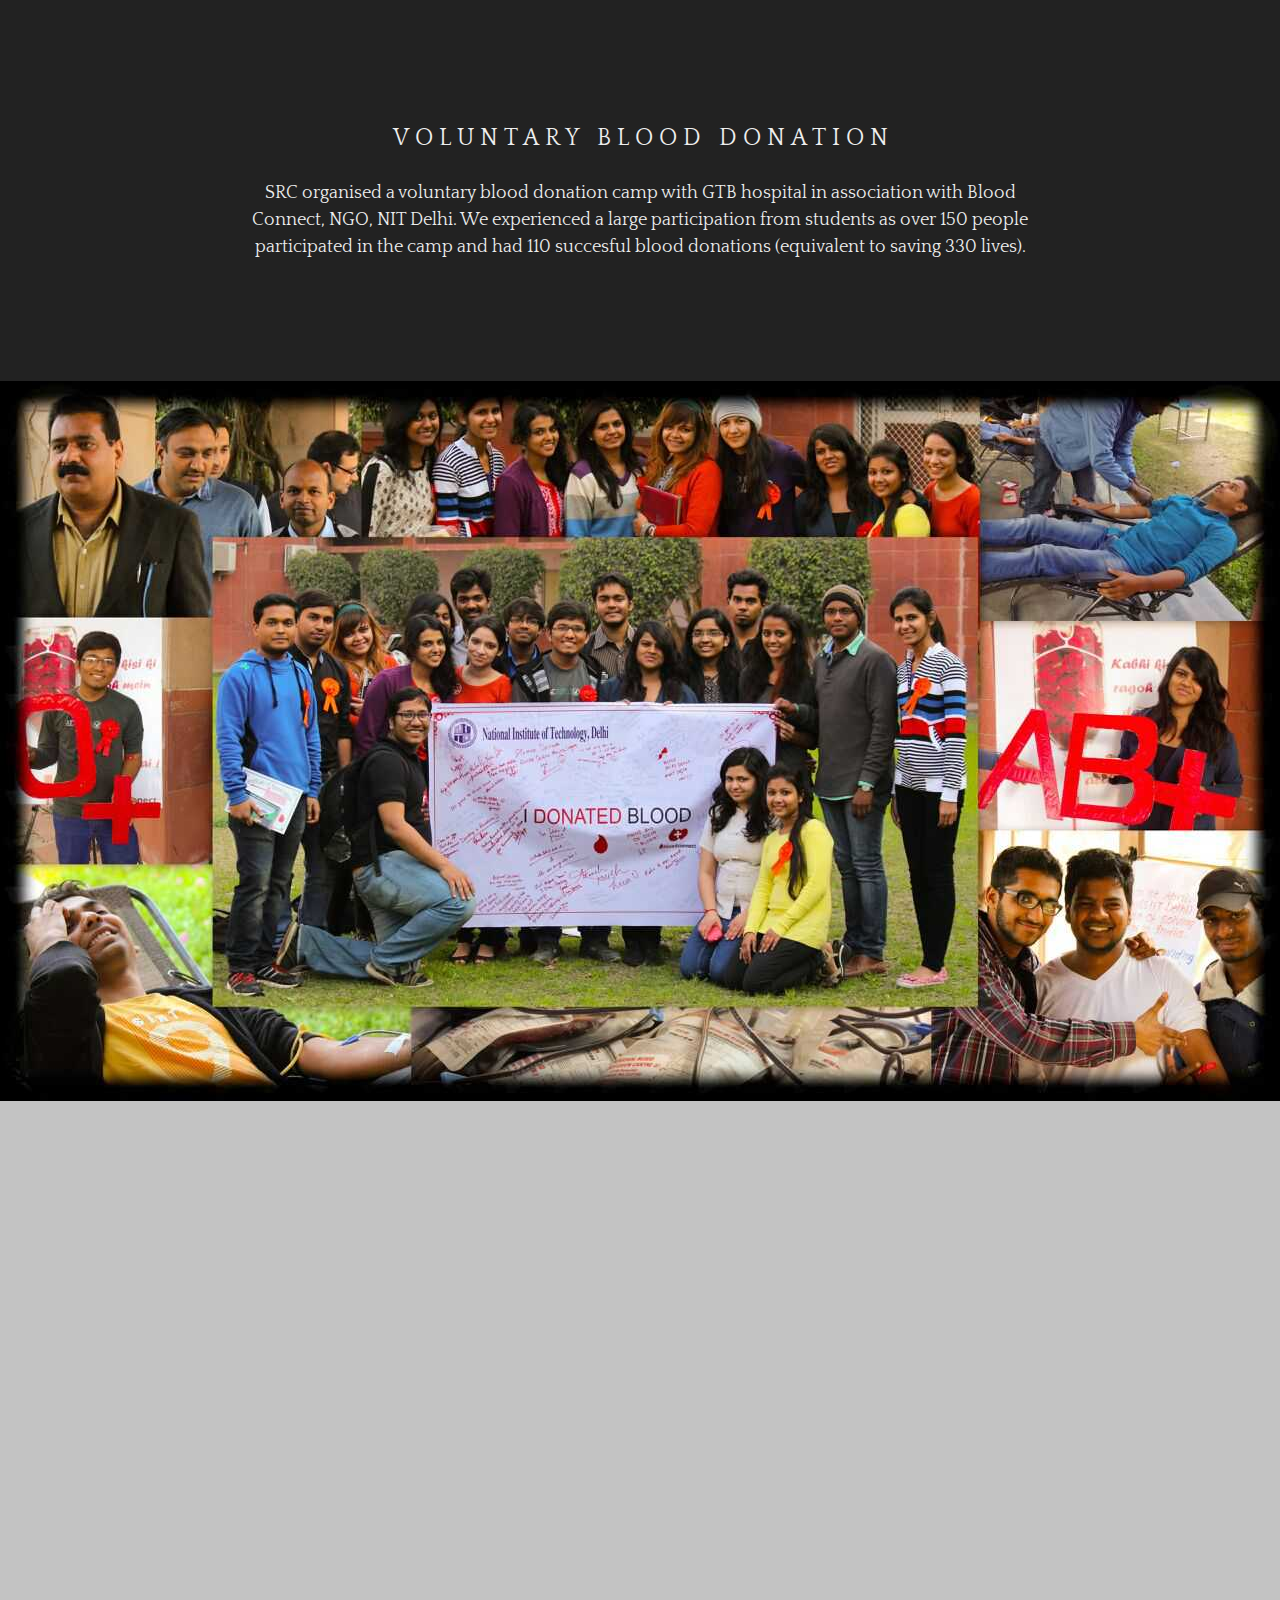
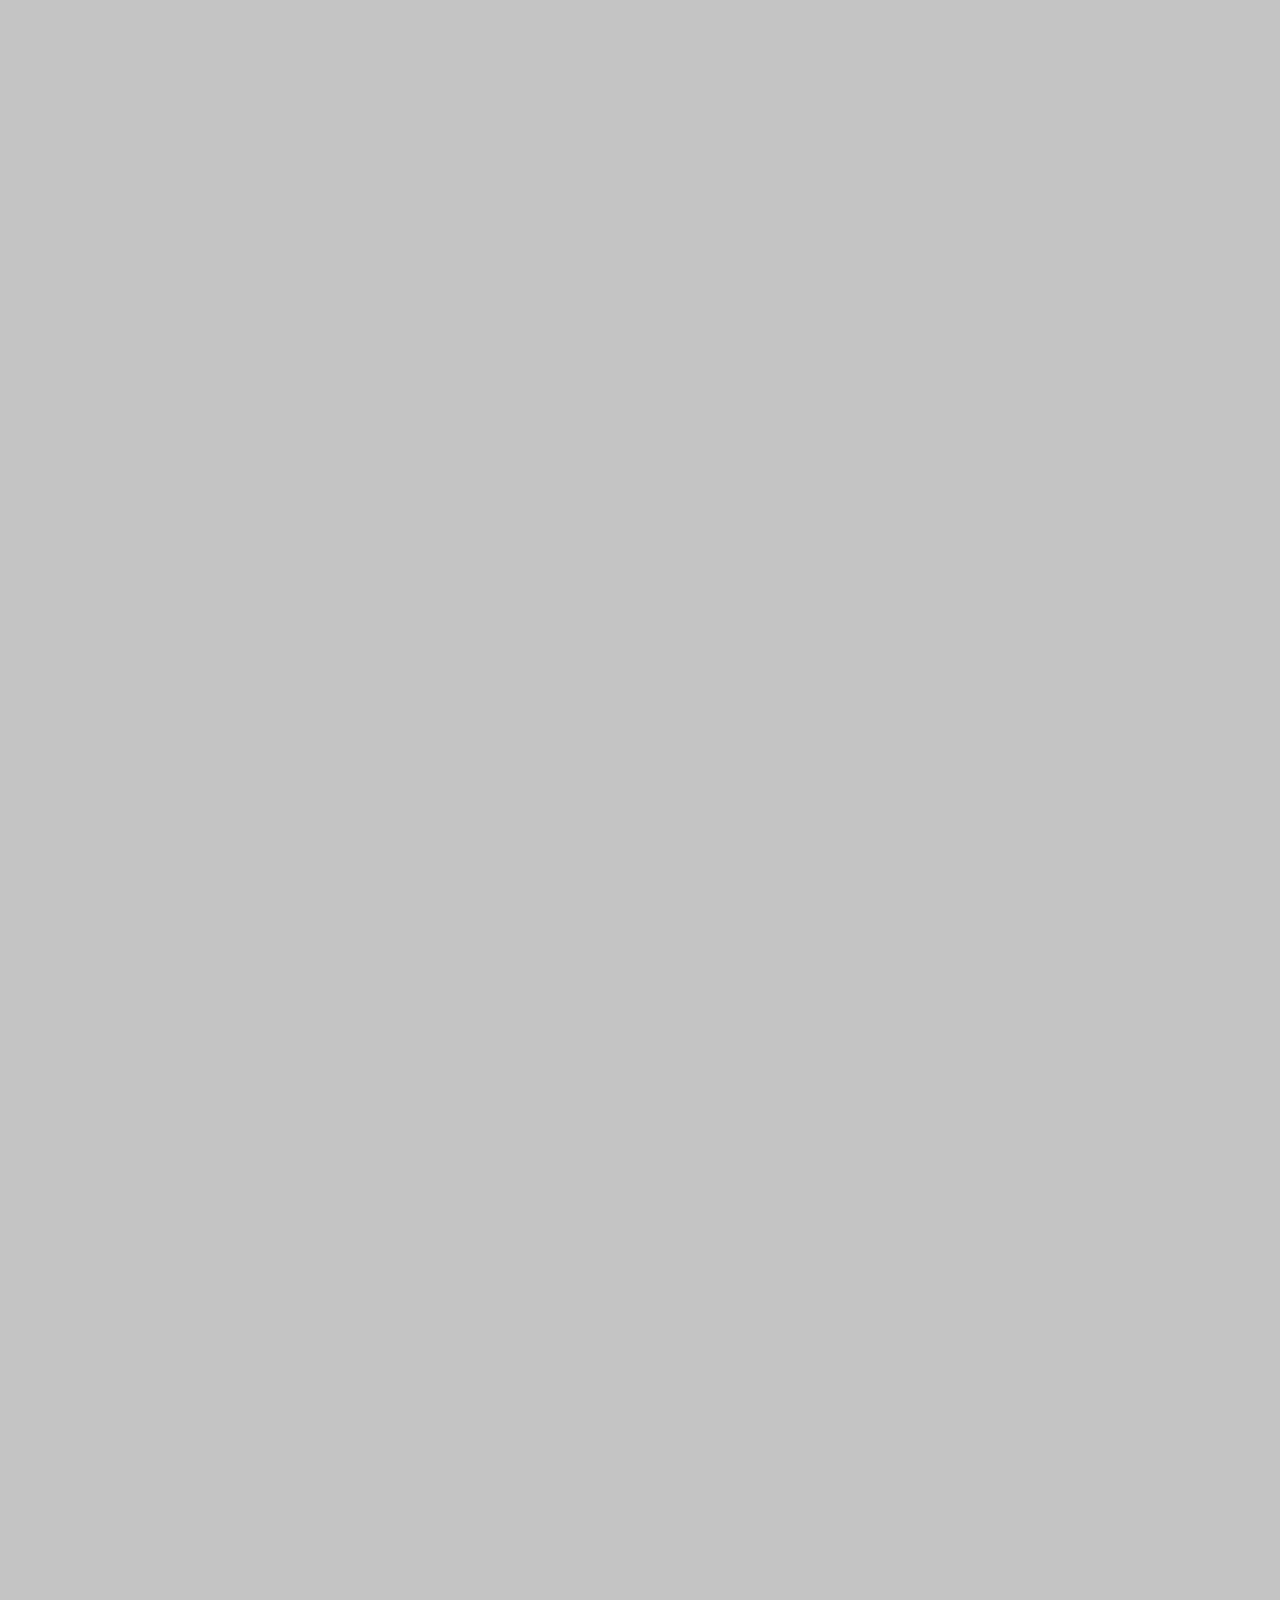
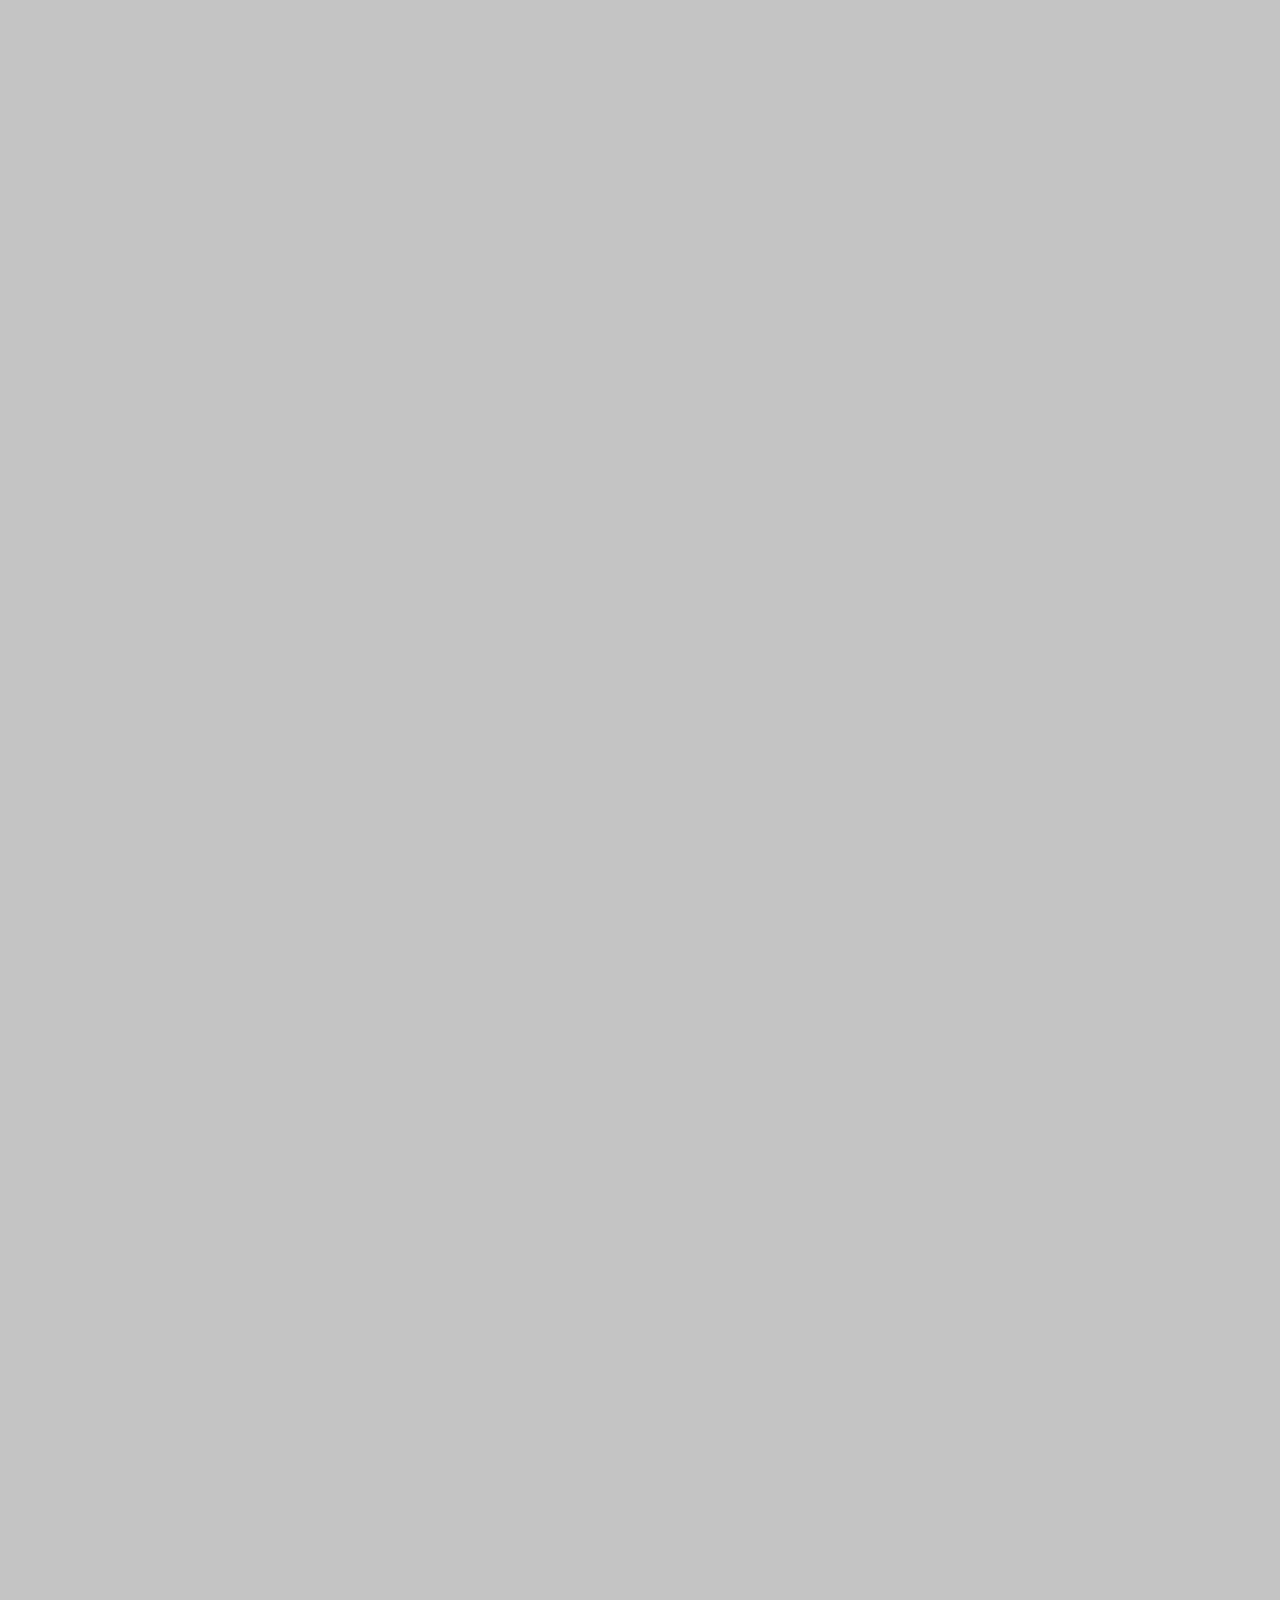
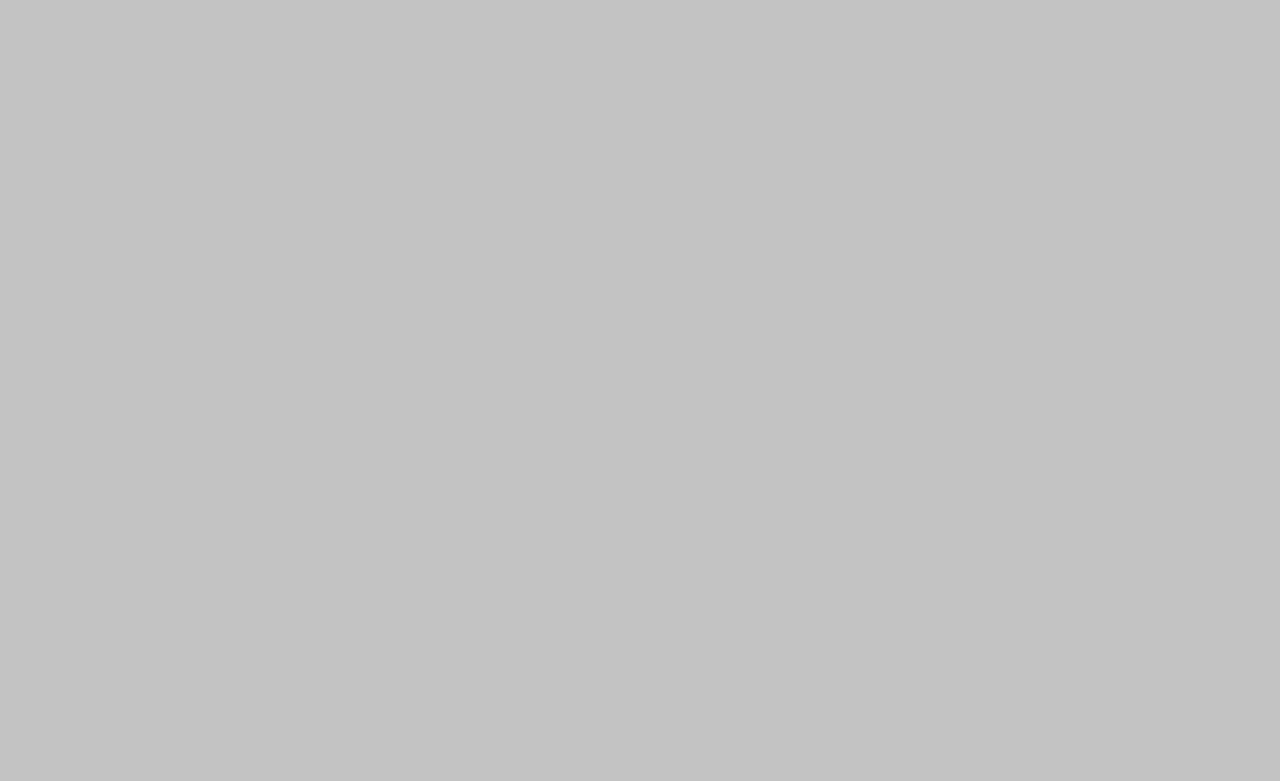
<file: events/blood-donation.html>
<!DOCTYPE html>

<html>
	<head>
		<meta charset="utf-8">
		<title>Social Reform Cell::NITD</title>
		<meta name="viewport" content="width=device-width, initial-scale=1, user-scalable=no">

		<link rel="stylesheet" href="../stylesheets/fonts.css">
		<link rel="stylesheet" href="../stylesheets/reset.css">
		<link rel="stylesheet" href="../stylesheets/style.css">
	</head>

	<body class="dark-gray-bg">
		<section class="banner h-center-wrap">
			<h1>Voluntary Blood Donation</h1>
			<p class="h-center space-top">
				SRC organised a voluntary blood donation camp with GTB hospital in
				association with Blood Connect, NGO, NIT Delhi. We experienced a large
				participation from students as over 150 people participated in the camp
				and had 110 succesful blood donations (equivalent to saving 330 lives).
			</p>
		</section>

		<section class="clearfix">
			<section class="col">
				<img class="img lazy" width="1280" height="720" data-original="../assets/images/blood-donation/8.jpg">
			</section>
			<section class="col">
				<img class="img lazy" width="1280" height="720" data-original="../assets/images/blood-donation/9.jpg">
			</section>
			<section class="col col-2-4">
				<img class="img lazy" width="960" height="720" data-original="../assets/images/blood-donation/1.jpg">
			</section>
			<section class="col col-2-4">
				<img class="img lazy" width="960" height="720" data-original="../assets/images/blood-donation/2.jpg">
			</section>
			<section class="col col-2-4">
				<img class="img lazy" width="960" height="720" data-original="../assets/images/blood-donation/3.jpg">
			</section>
			<section class="col col-2-4">
				<img class="img lazy" width="960" height="720" data-original="../assets/images/blood-donation/4.jpg">
			</section>
			<section class="col">
				<img class="img lazy" width="960" height="720" data-original="../assets/images/blood-donation/5.jpg">
			</section>
			<section class="col col-2-4">
				<img class="img lazy" width="960" height="720" data-original="../assets/images/blood-donation/6.jpg">
			</section>
			<section class="col col-2-4">
				<img class="img lazy" width="960" height="720" data-original="../assets/images/blood-donation/7.jpg">
			</section>
		</section>

		<script src="../javascripts/jquery.js"></script>
		<script src="../javascripts/jquery.lazyload.js"></script>
		<script src="../javascripts/main.js"></script>
		<script>
			$(function () {
				$('img.lazy').lazyload({
					effect: 'fadeIn'
				});
			});
		</script>
	</body>
</html>
</file>
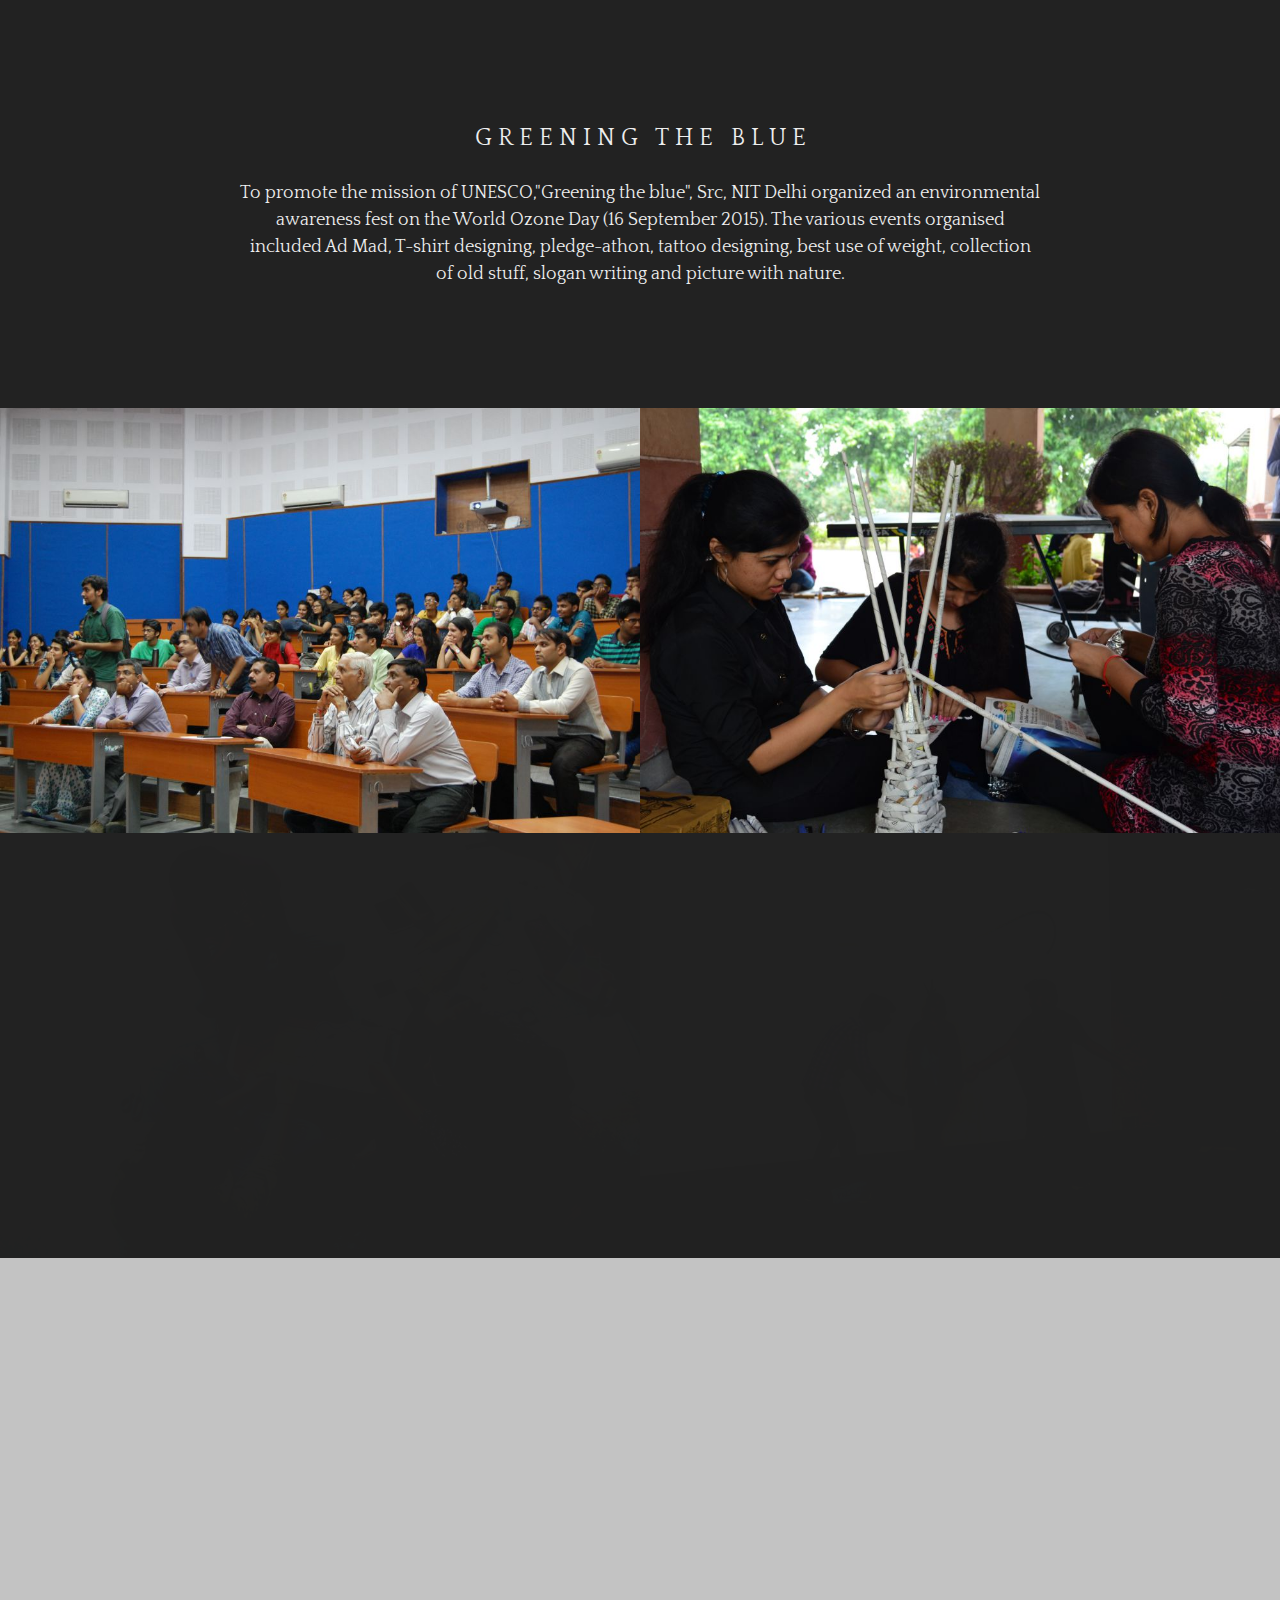
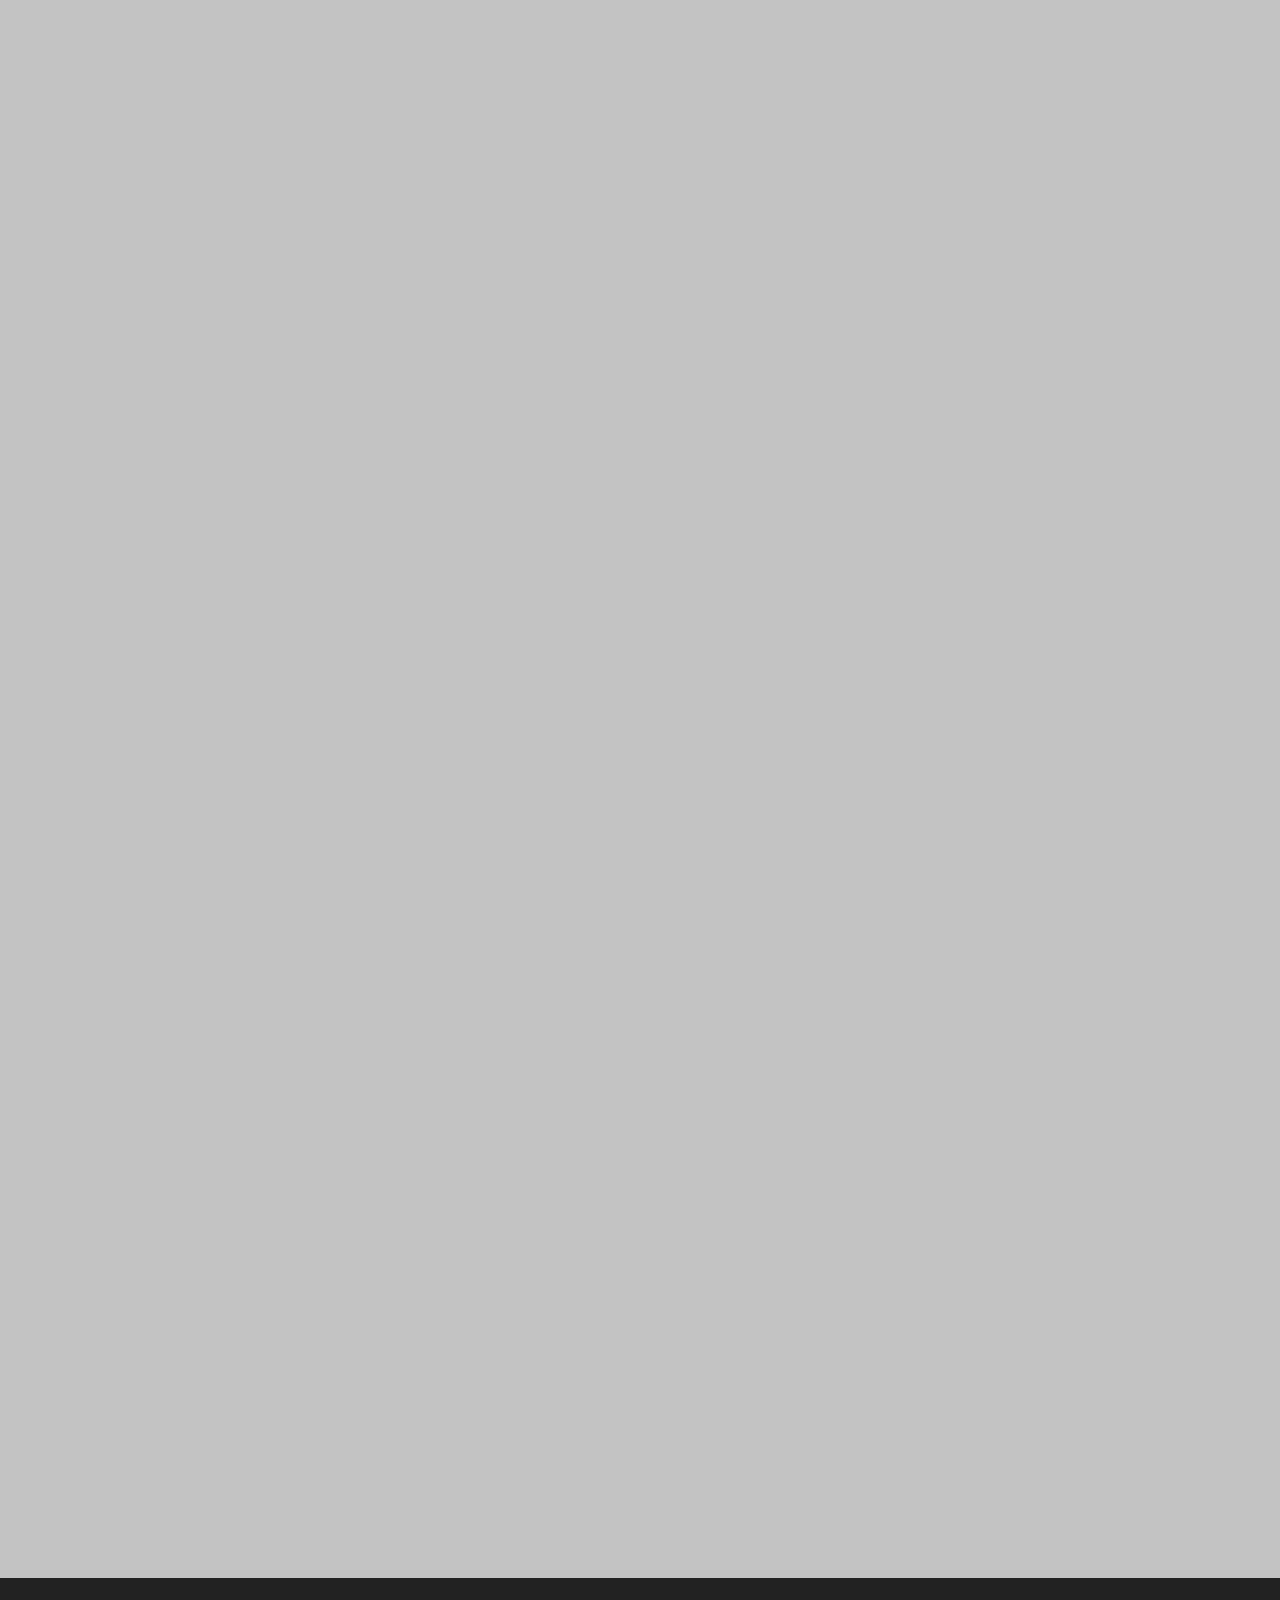
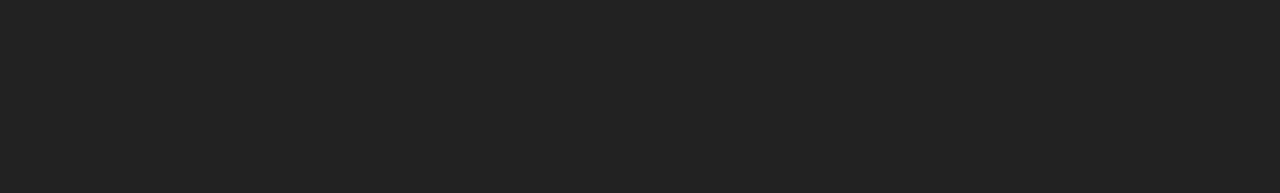
<file: events/greening-the-blue.html>
<!DOCTYPE html>

<html>
	<head>
		<meta charset="utf-8">
		<title>Social Reform Cell::NITD</title>
		<meta name="viewport" content="width=device-width, initial-scale=1, user-scalable=no">

		<link rel="stylesheet" href="../stylesheets/fonts.css">
		<link rel="stylesheet" href="../stylesheets/reset.css">
		<link rel="stylesheet" href="../stylesheets/style.css">
	</head>

	<body class="dark-gray-bg">
		<section class="banner h-center-wrap">
			<h1>Greening The Blue</h1>
			<p class="h-center space-top">
				To promote the mission of UNESCO,"Greening the blue", Src, NIT Delhi
				organized an environmental awareness fest on the World Ozone
				Day (16 September 2015). The various events organised included Ad Mad,
				T-shirt designing, pledge-athon, tattoo designing, best use of weight,
				collection of old stuff, slogan writing and picture with nature.
			</p>
		</section>

		<section class="clearfix">
			<section class="col col-2-4">
				<img class="img lazy" width="1000" height="665" data-original="../assets/images/greening-the-blue/1.jpg">
			</section>
			<section class="col col-2-4">
				<img class="img lazy" width="1000" height="665" data-original="../assets/images/greening-the-blue/2.jpg">
			</section>
			<section class="col col-2-4">
				<img class="img lazy" width="1000" height="665" data-original="../assets/images/greening-the-blue/3.jpg">
			</section>
			<section class="col col-2-4">
				<img class="img lazy" width="1000" height="665" data-original="../assets/images/greening-the-blue/4.jpg">
			</section>
			<section class="col col-2-4">
				<img class="img lazy" width="1000" height="665" data-original="../assets/images/greening-the-blue/5.jpg">
			</section>
			<section class="col col-2-4">
				<img class="img lazy" width="1000" height="665" data-original="../assets/images/greening-the-blue/6.jpg">
			</section>
			<section class="col col-2-4">
				<img class="img lazy" width="1000" height="665" data-original="../assets/images/greening-the-blue/7.jpg">
			</section>
			<section class="col col-2-4">
				<img class="img lazy" width="1000" height="665" data-original="../assets/images/greening-the-blue/8.jpg">
			</section>
			<section class="col col-2-4">
				<img class="img lazy" width="1000" height="665" data-original="../assets/images/greening-the-blue/9.jpg">
			</section>
			<section class="col col-2-4">
				<img class="img lazy" width="1000" height="665" data-original="../assets/images/greening-the-blue/10.jpg">
			</section>
		</section>

		<script src="../javascripts/jquery.js"></script>
		<script src="../javascripts/jquery.lazyload.js"></script>
		<script src="../javascripts/main.js"></script>
		<script>
			$(function () {
				$('img.lazy').lazyload({
					effect: 'fadeIn'
				});
			});
		</script>
	</body>
</html>
</file>
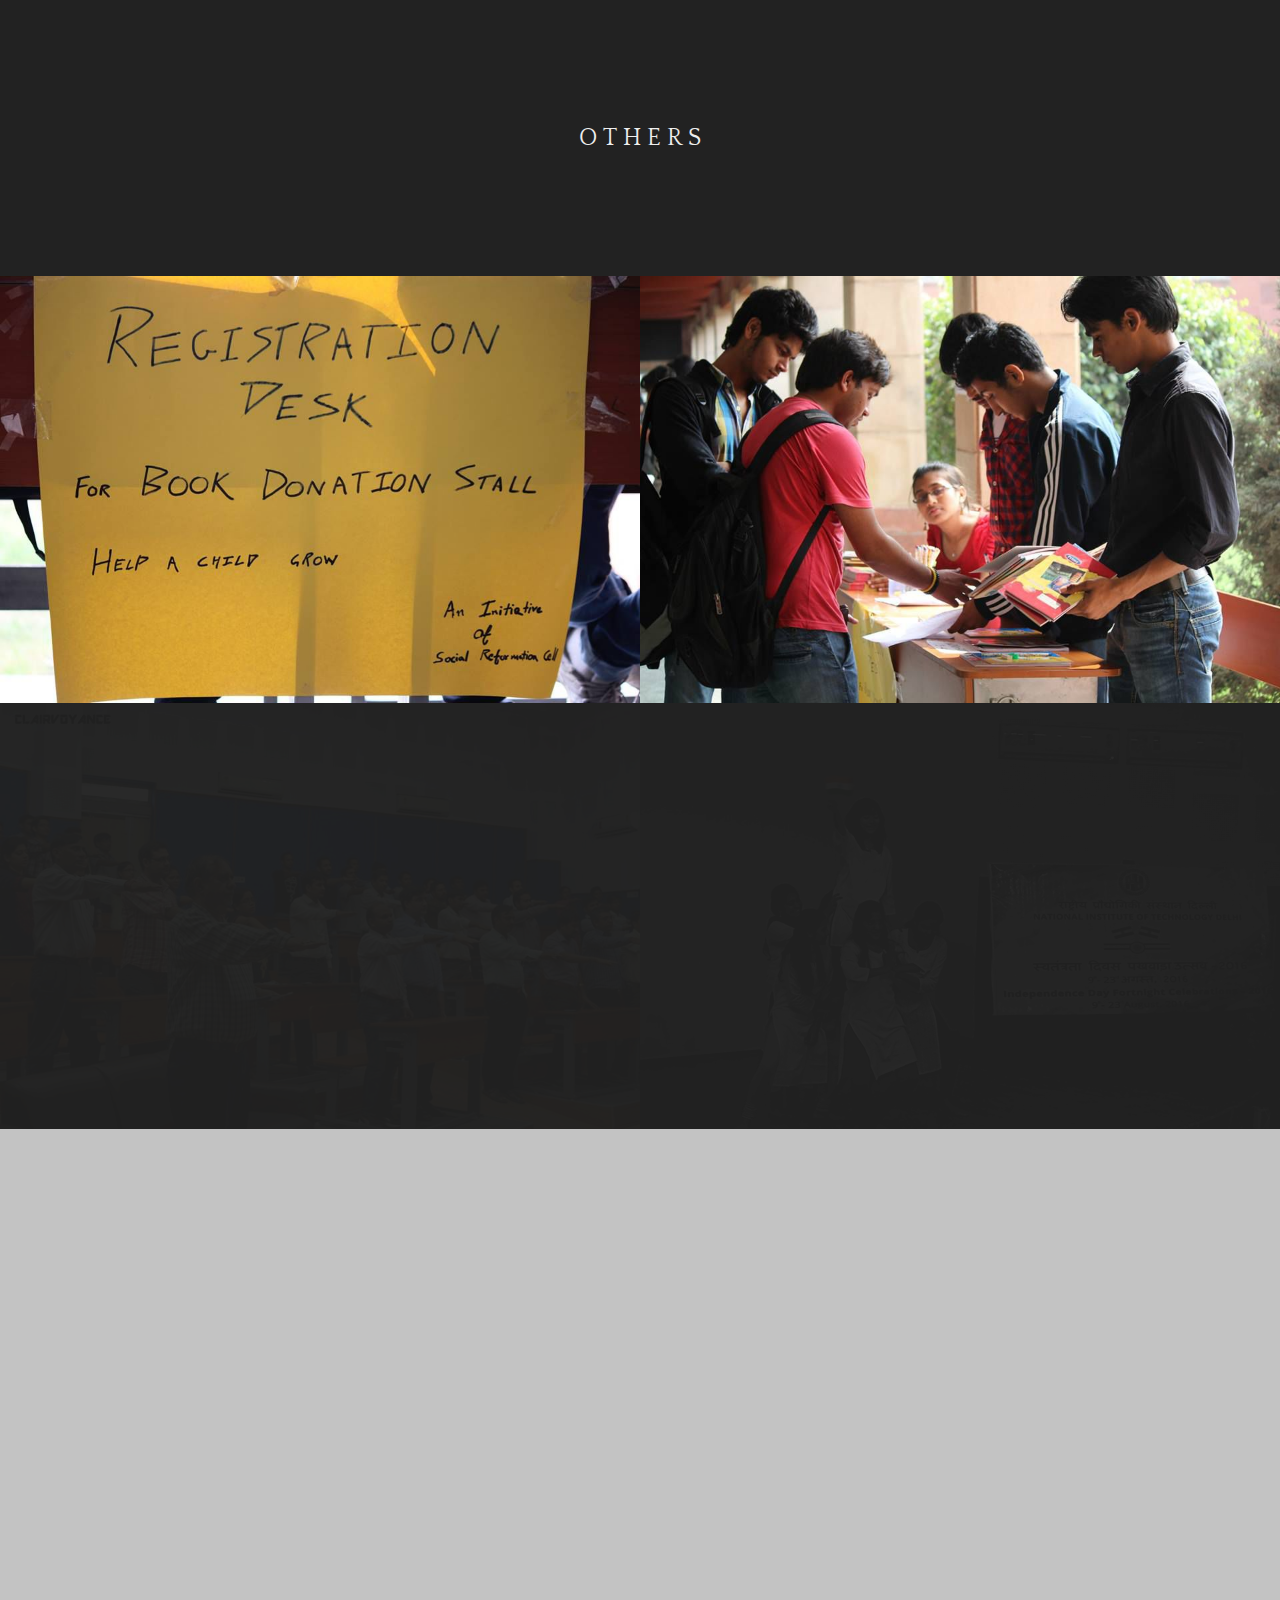
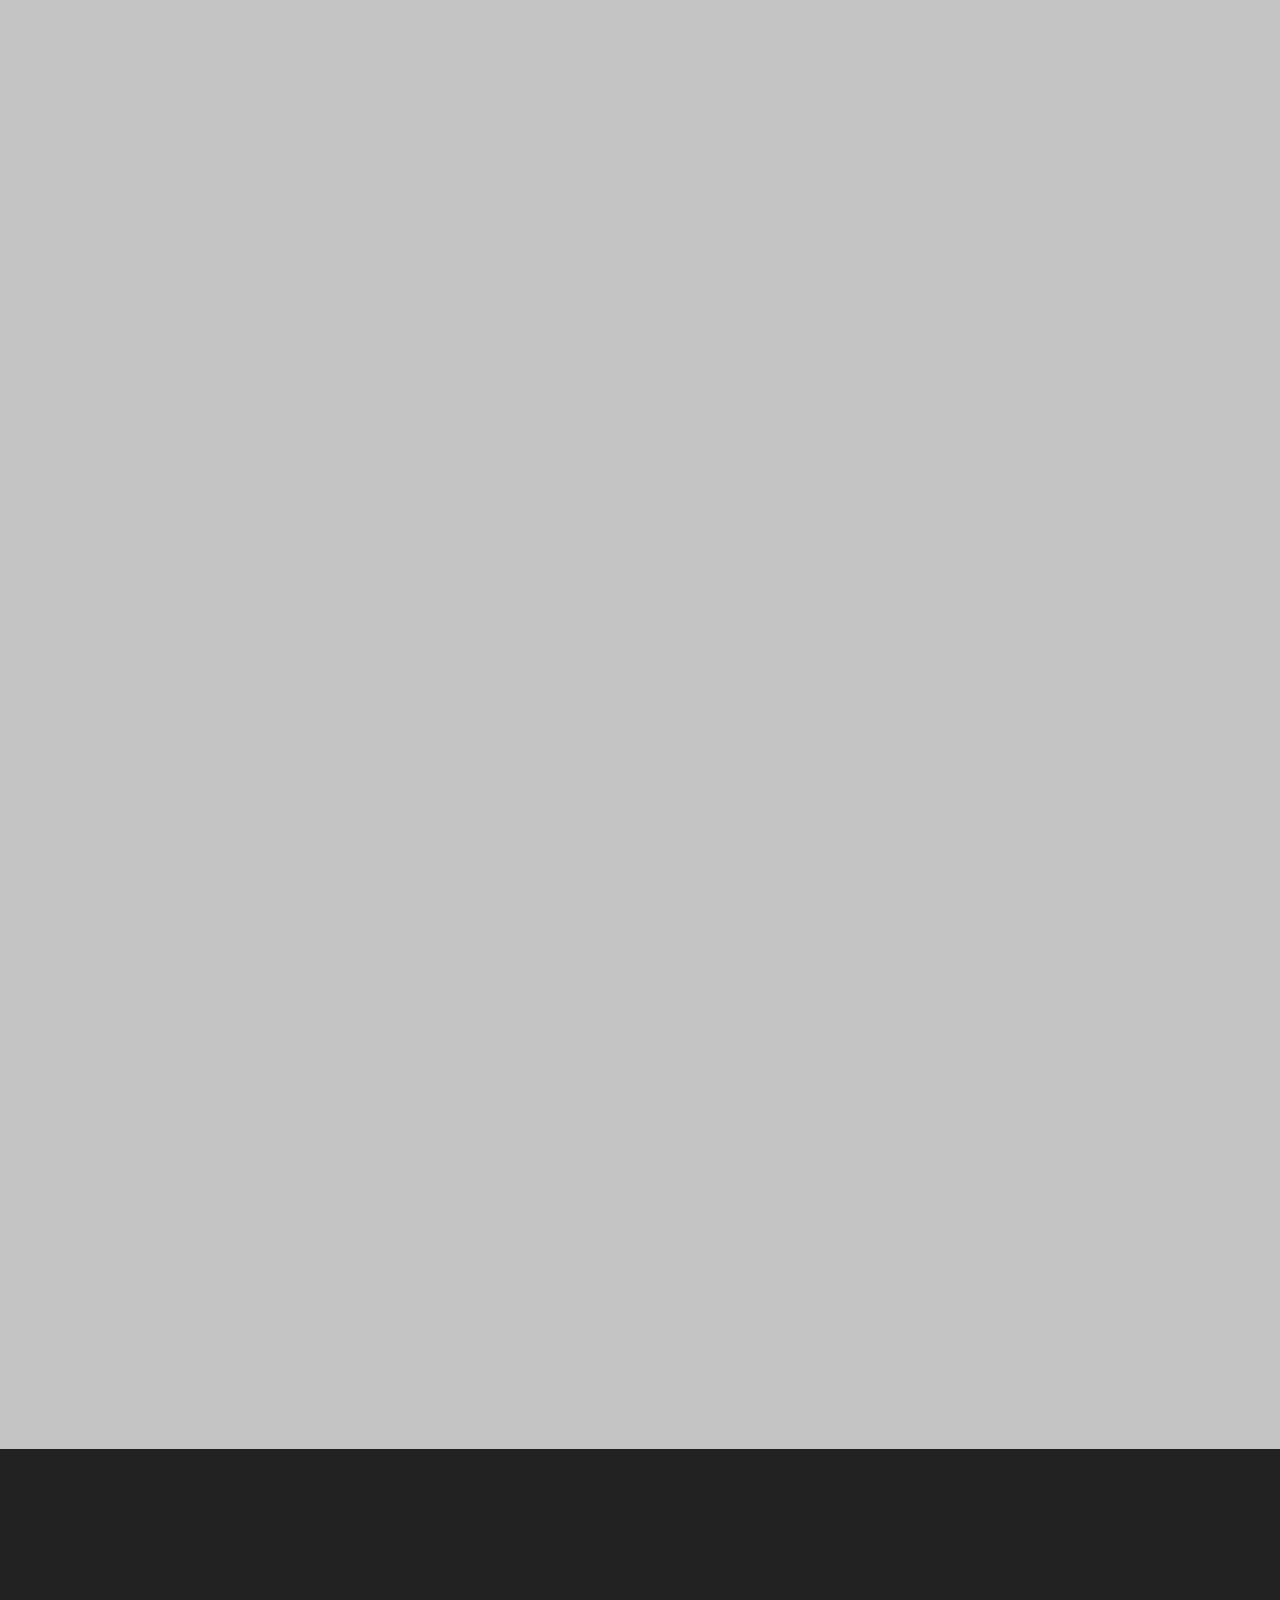
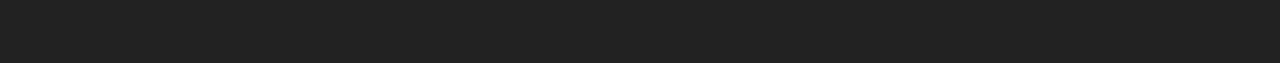
<file: events/others.html>
<!DOCTYPE html>

<html>
	<head>
		<meta charset="utf-8">
		<title>Social Reform Cell::NITD</title>
		<meta name="viewport" content="width=device-width, initial-scale=1, user-scalable=no">

		<link rel="stylesheet" href="../stylesheets/fonts.css">
		<link rel="stylesheet" href="../stylesheets/reset.css">
		<link rel="stylesheet" href="../stylesheets/style.css">
	</head>

	<body class="dark-gray-bg">
		<section class="banner h-center-wrap">
			<h1>Others</h1>
		</section>

		<section class="clearfix">
			<section class="col col-2-4">
				<img class="img lazy" width="960" height="640" data-original="../assets/images/others/1.jpg">
			</section>
			<section class="col col-2-4">
				<img class="img lazy" width="960" height="640" data-original="../assets/images/others/2.jpg">
			</section>
			<section class="col col-2-4">
				<img class="img lazy" width="960" height="640" data-original="../assets/images/others/3.jpg">
			</section>
			<section class="col col-2-4">
				<img class="img lazy" width="960" height="640" data-original="../assets/images/others/4.jpg">
			</section>
			<section class="col col-2-4">
				<img class="img lazy" width="960" height="640" data-original="../assets/images/others/5.jpg">
			</section>
			<section class="col col-2-4">
				<img class="img lazy" width="960" height="640" data-original="../assets/images/others/6.jpg">
			</section>
			<section class="col col-2-4">
				<img class="img lazy" width="960" height="640" data-original="../assets/images/others/7.jpg">
			</section>
			<section class="col col-2-4">
				<img class="img lazy" width="960" height="640" data-original="../assets/images/others/8.jpg">
			</section>
			<section class="col col-2-4">
				<img class="img lazy" width="960" height="640" data-original="../assets/images/others/9.jpg">
			</section>
			<section class="col col-2-4">
				<img class="img lazy" width="960" height="640" data-original="../assets/images/others/10.jpg">
			</section>
		</section>

		<script src="../javascripts/jquery.js"></script>
		<script src="../javascripts/jquery.lazyload.js"></script>
		<script src="../javascripts/main.js"></script>
		<script>
			$(function () {
				$('img.lazy').lazyload({
					effect: 'fadeIn'
				});
			});
		</script>
	</body>
</html>
</file>
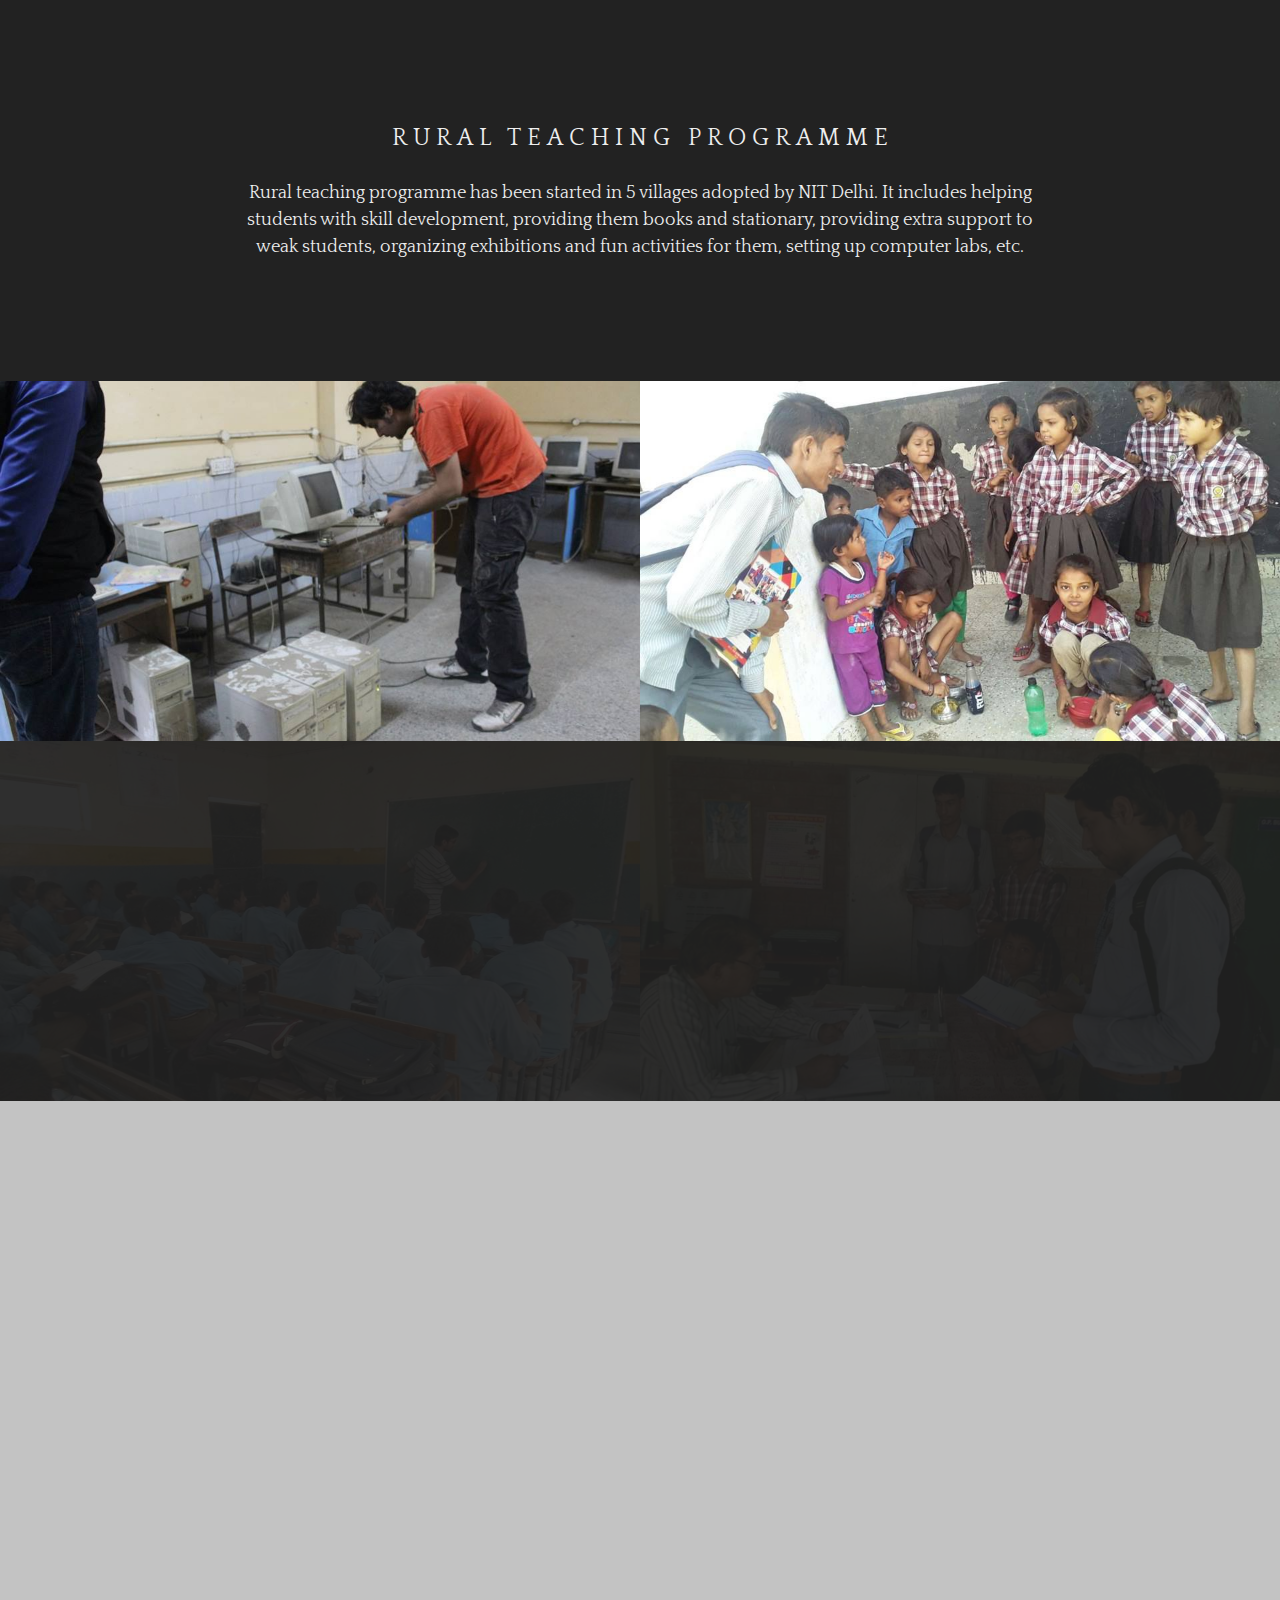
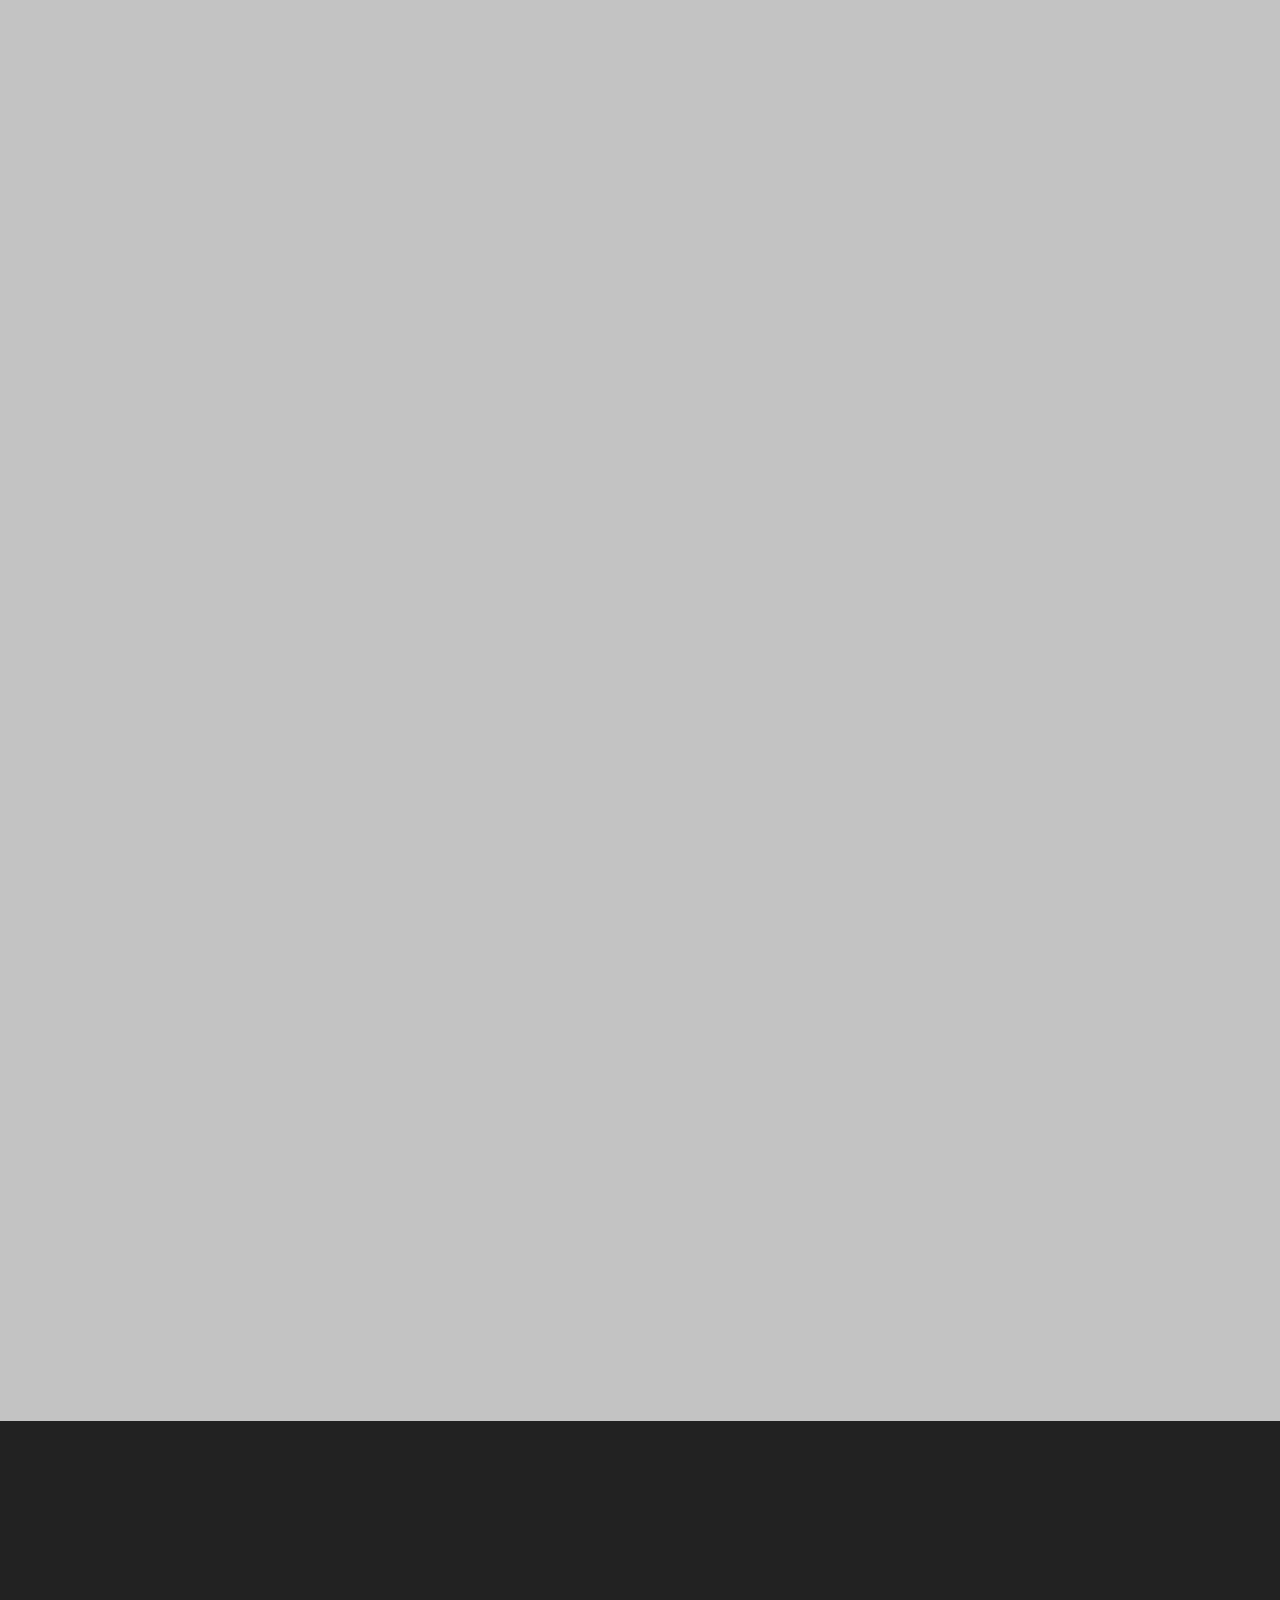
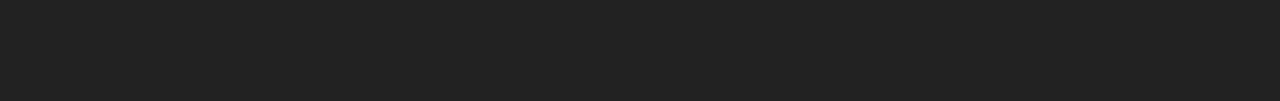
<file: events/rural-teaching.html>
<!DOCTYPE html>

<html>
	<head>
		<meta charset="utf-8">
		<title>Social Reform Cell::NITD</title>
		<meta name="viewport" content="width=device-width, initial-scale=1, user-scalable=no">

		<link rel="stylesheet" href="../stylesheets/fonts.css">
		<link rel="stylesheet" href="../stylesheets/reset.css">
		<link rel="stylesheet" href="../stylesheets/style.css">
	</head>

	<body class="dark-gray-bg">
		<section class="banner h-center-wrap">
			<h1>Rural Teaching Programme</h1>
			<p class="h-center space-top">
				Rural teaching programme has been started in 5 villages adopted by NIT Delhi.
				It includes helping students with skill development, providing them books
				and stationary, providing extra support to weak students, organizing
				exhibitions and fun activities for them, setting up computer labs, etc.
			</p>
		</section>

		<section class="clearfix">
			<section class="col col-2-4">
				<img class="img lazy" width="960" height="540" data-original="../assets/images/rural-teaching/1.jpg">
			</section>
			<section class="col col-2-4">
				<img class="img lazy" width="960" height="540" data-original="../assets/images/rural-teaching/2.jpg">
			</section>
			<section class="col col-2-4">
				<img class="img lazy" width="960" height="540" data-original="../assets/images/rural-teaching/3.jpg">
			</section>
			<section class="col col-2-4">
				<img class="img lazy" width="960" height="540" data-original="../assets/images/rural-teaching/4.jpg">
			</section>
			<section class="col col-2-4">
				<img class="img lazy" width="960" height="540" data-original="../assets/images/rural-teaching/5.jpg">
			</section>
			<section class="col col-2-4">
				<img class="img lazy" width="960" height="540" data-original="../assets/images/rural-teaching/6.jpg">
			</section>
			<section class="col col-2-4">
				<img class="img lazy" width="960" height="540" data-original="../assets/images/rural-teaching/7.jpg">
			</section>
			<section class="col col-2-4">
				<img class="img lazy" width="960" height="540" data-original="../assets/images/rural-teaching/8.jpg">
			</section>
			<section class="col col-2-4">
				<img class="img lazy" width="960" height="540" data-original="../assets/images/rural-teaching/9.jpg">
			</section>
			<section class="col col-2-4">
				<img class="img lazy" width="960" height="540" data-original="../assets/images/rural-teaching/10.jpg">
			</section>
		</section>

		<script src="../javascripts/jquery.js"></script>
		<script src="../javascripts/jquery.lazyload.js"></script>
		<script src="../javascripts/main.js"></script>
		<script>
			$(function () {
				$('img.lazy').lazyload({
					effect: 'fadeIn'
				});
			});
		</script>
	</body>
</html>
</file>
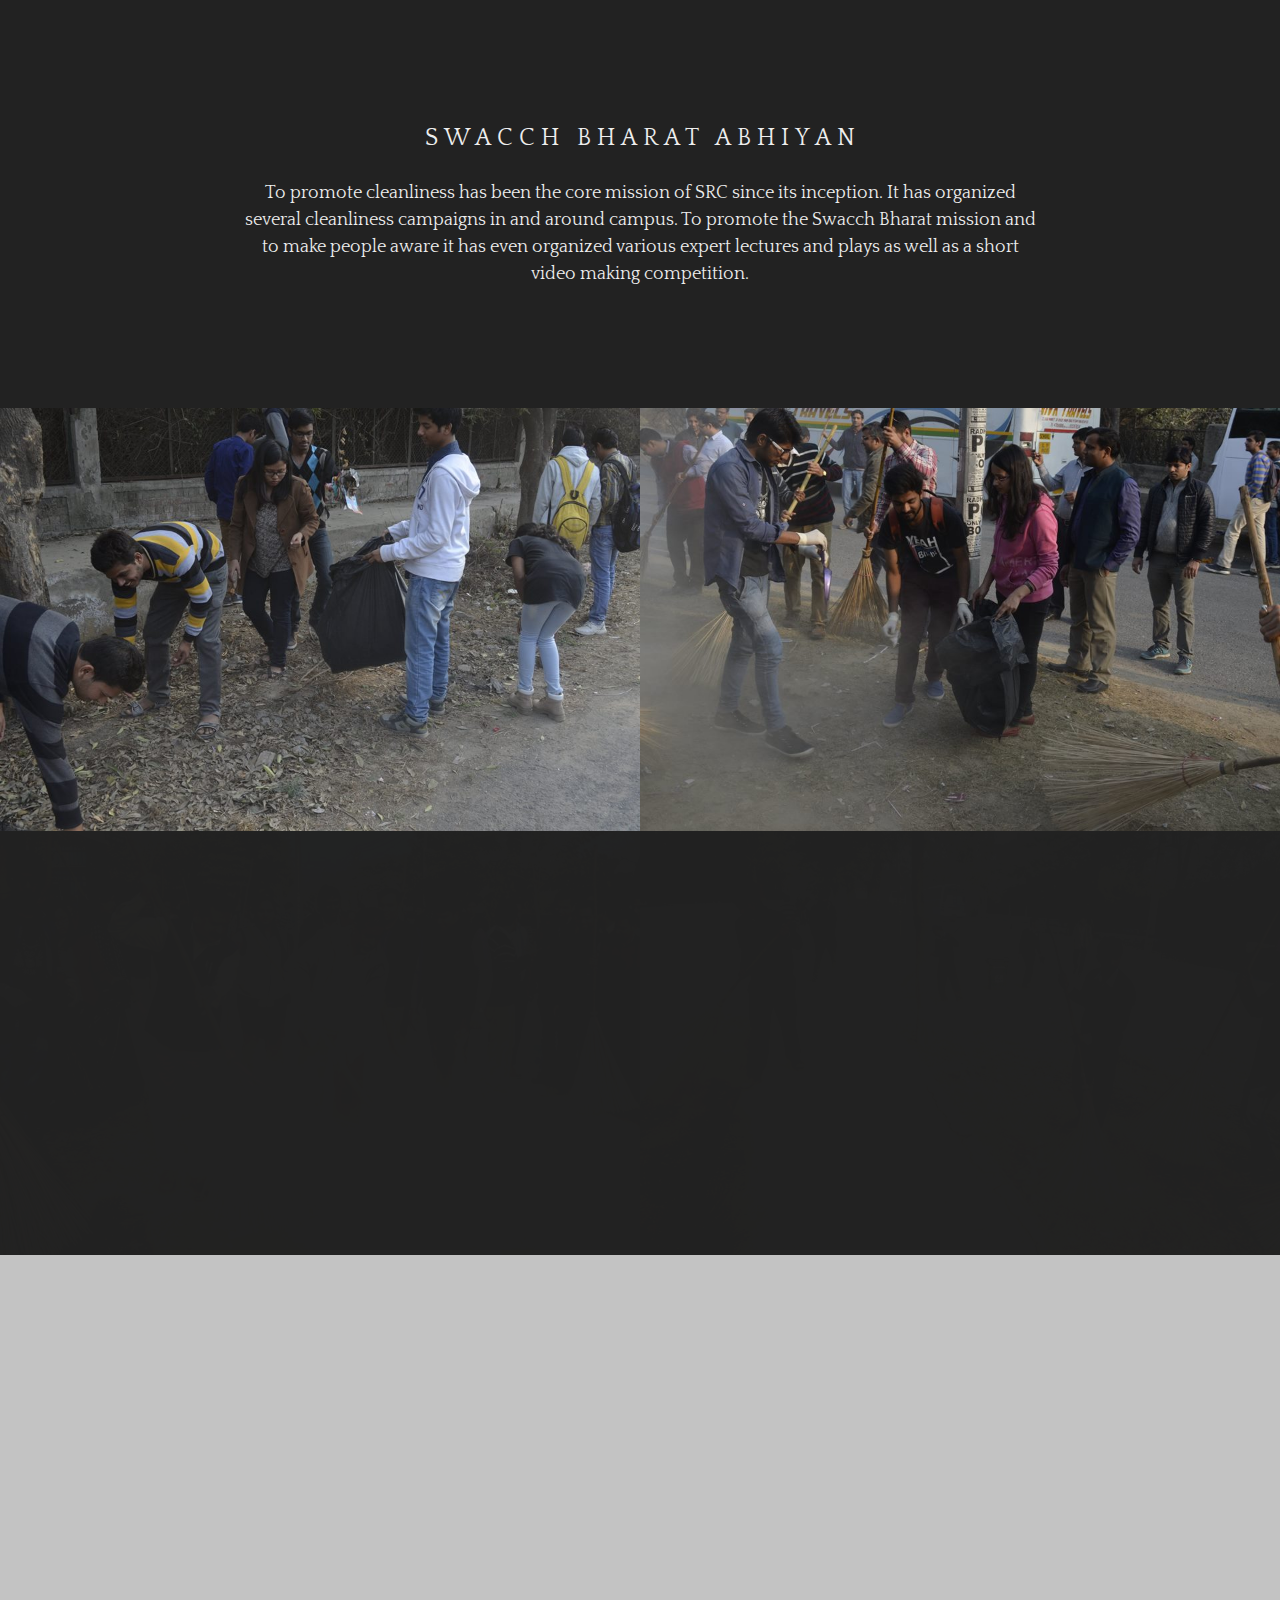
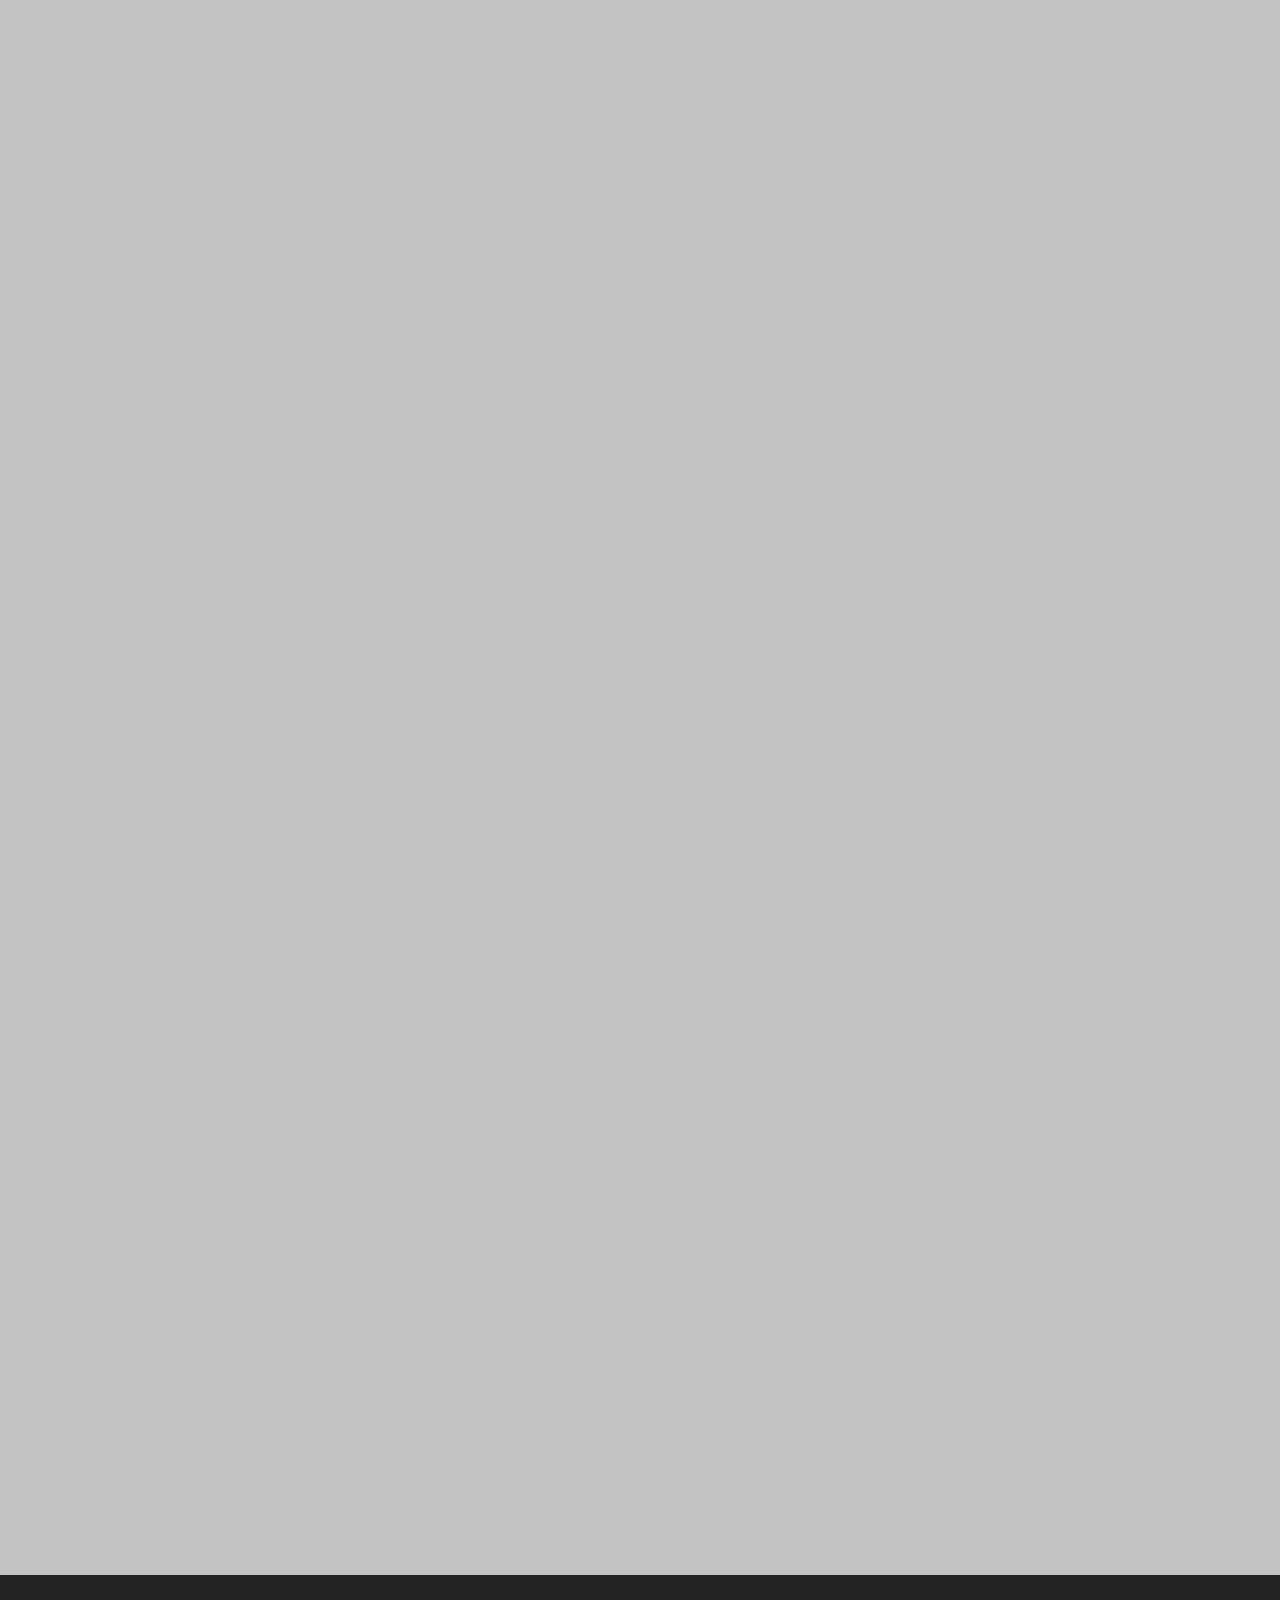
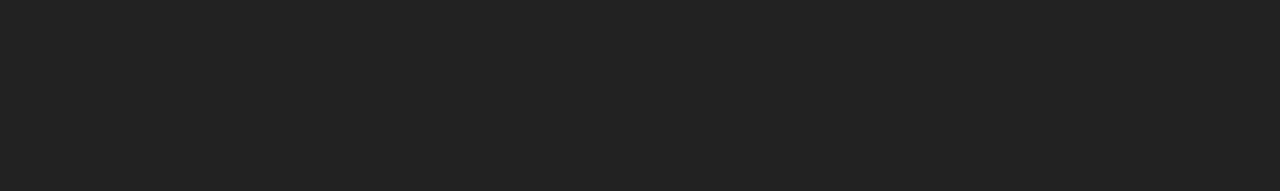
<file: events/swacch-bharat.html>
<!DOCTYPE html>

<html>
	<head>
		<meta charset="utf-8">
		<title>Social Reform Cell::NITD</title>
		<meta name="viewport" content="width=device-width, initial-scale=1, user-scalable=no">

		<link rel="stylesheet" href="../stylesheets/fonts.css">
		<link rel="stylesheet" href="../stylesheets/reset.css">
		<link rel="stylesheet" href="../stylesheets/style.css">
	</head>

	<body class="dark-gray-bg">
		<section class="banner h-center-wrap">
			<h1>Swacch Bharat Abhiyan</h1>
			<p class="h-center space-top">
				To promote cleanliness has been the core mission of SRC since its
				inception. It has organized several cleanliness campaigns in and
				around campus. To promote the Swacch Bharat mission and to make people
				aware it has even organized various expert lectures and plays as well
				as a short video making competition.
			</p>
		</section>

		<section class="clearfix">
			<section class="col col-2-4">
				<img class="img lazy" width="1000" height="665" data-original="../assets/images/swacch-bharat/1.jpg">
			</section>
			<section class="col col-2-4">
				<img class="img lazy" width="1000" height="665" data-original="../assets/images/swacch-bharat/2.jpg">
			</section>
			<section class="col col-2-4">
				<img class="img lazy" width="1000" height="665" data-original="../assets/images/swacch-bharat/3.jpg">
			</section>
			<section class="col col-2-4">
				<img class="img lazy" width="1000" height="665" data-original="../assets/images/swacch-bharat/4.jpg">
			</section>
			<section class="col col-2-4">
				<img class="img lazy" width="1000" height="665" data-original="../assets/images/swacch-bharat/5.jpg">
			</section>
			<section class="col col-2-4">
				<img class="img lazy" width="1000" height="665" data-original="../assets/images/swacch-bharat/6.jpg">
			</section>
			<section class="col col-2-4">
				<img class="img lazy" width="1000" height="665" data-original="../assets/images/swacch-bharat/7.jpg">
			</section>
			<section class="col col-2-4">
				<img class="img lazy" width="1000" height="665" data-original="../assets/images/swacch-bharat/8.jpg">
			</section>
			<section class="col col-2-4">
				<img class="img lazy" width="1000" height="665" data-original="../assets/images/swacch-bharat/9.jpg">
			</section>
			<section class="col col-2-4">
				<img class="img lazy" width="1000" height="665" data-original="../assets/images/swacch-bharat/10.jpg">
			</section>
		</section>

		<script src="../javascripts/jquery.js"></script>
		<script src="../javascripts/jquery.lazyload.js"></script>
		<script src="../javascripts/main.js"></script>
		<script>
			$(function () {
				$('img.lazy').lazyload({
					effect: 'fadeIn'
				});
			});
		</script>
	</body>
</html>
</file>
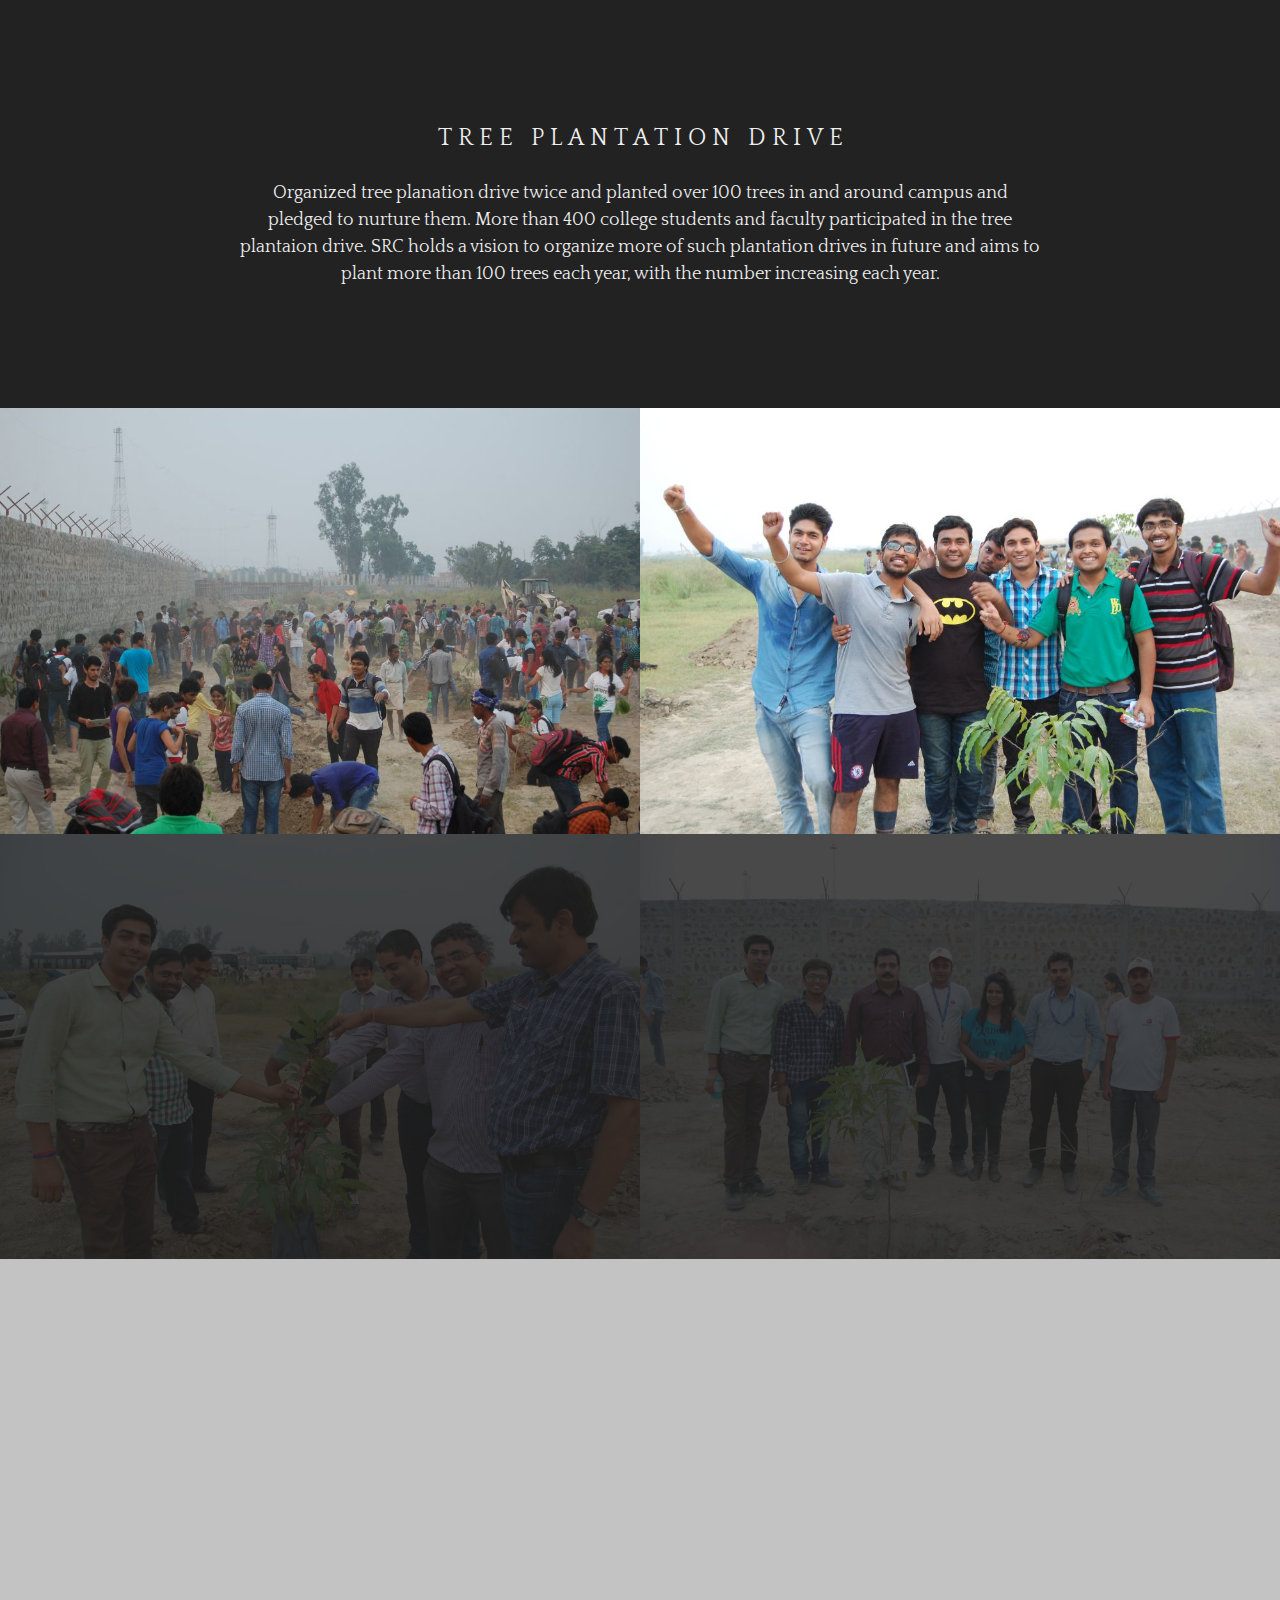
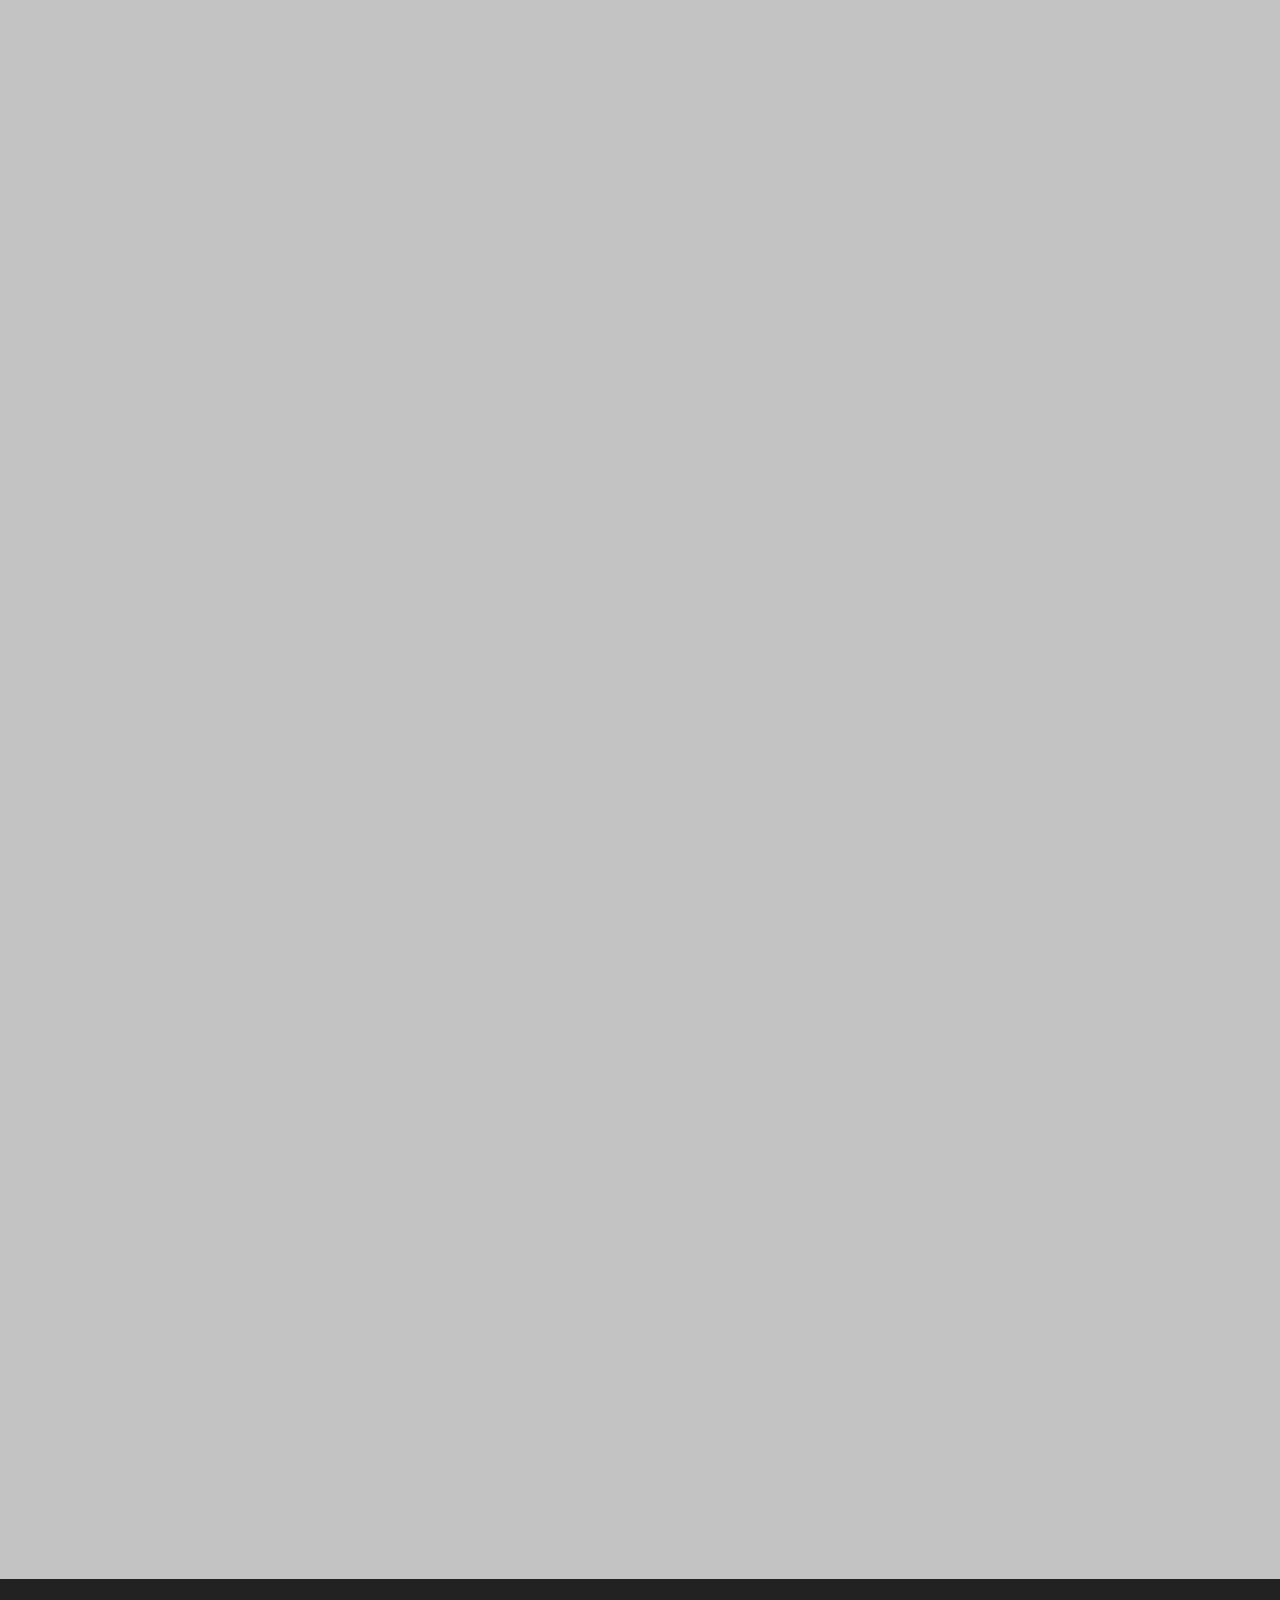
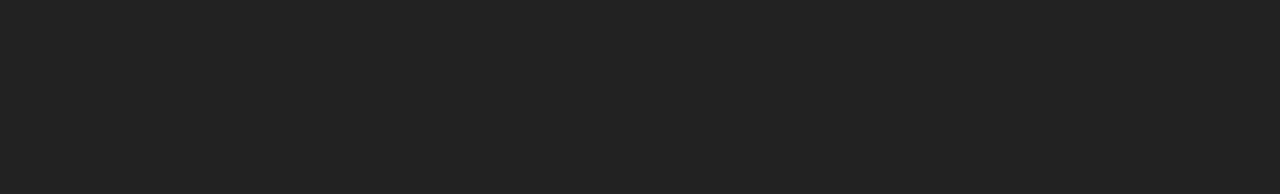
<file: events/tree-plantation.html>
<!DOCTYPE html>

<html>
	<head>
		<meta charset="utf-8">
		<title>Social Reform Cell::NITD</title>
		<meta name="viewport" content="width=device-width, initial-scale=1, user-scalable=no">

		<link rel="stylesheet" href="../stylesheets/fonts.css">
		<link rel="stylesheet" href="../stylesheets/reset.css">
		<link rel="stylesheet" href="../stylesheets/style.css">
	</head>

	<body class="dark-gray-bg">
		<section class="banner h-center-wrap">
			<h1>Tree Plantation Drive</h1>
			<p class="h-center space-top">
				Organized tree planation drive twice and planted over 100 trees in
				and around campus and pledged to nurture them. More than 400 college
				students and faculty participated in the tree plantaion drive. SRC
				holds a vision to organize more of such plantation drives in future
				and aims to plant more than 100 trees each year, with the number
				increasing each year.
			</p>
		</section>

		<section class="clearfix">
			<section class="col col-2-4">
				<img class="img lazy" width="960" height="540" data-original="../assets/images/tree-plantation/1.jpg">
			</section>
			<section class="col col-2-4">
				<img class="img lazy" width="960" height="540" data-original="../assets/images/tree-plantation/2.jpg">
			</section>
			<section class="col col-2-4">
				<img class="img lazy" width="960" height="540" data-original="../assets/images/tree-plantation/3.jpg">
			</section>
			<section class="col col-2-4">
				<img class="img lazy" width="960" height="540" data-original="../assets/images/tree-plantation/4.jpg">
			</section>
			<section class="col col-2-4">
				<img class="img lazy" width="960" height="540" data-original="../assets/images/tree-plantation/5.jpg">
			</section>
			<section class="col col-2-4">
				<img class="img lazy" width="960" height="540" data-original="../assets/images/tree-plantation/6.jpg">
			</section>
			<section class="col col-2-4">
				<img class="img lazy" width="960" height="540" data-original="../assets/images/tree-plantation/7.jpg">
			</section>
			<section class="col col-2-4">
				<img class="img lazy" width="960" height="540" data-original="../assets/images/tree-plantation/8.jpg">
			</section>
			<section class="col col-2-4">
				<img class="img lazy" width="960" height="540" data-original="../assets/images/tree-plantation/9.jpg">
			</section>
			<section class="col col-2-4">
				<img class="img lazy" width="960" height="540" data-original="../assets/images/tree-plantation/10.jpg">
			</section>
		</section>

		<script src="../javascripts/jquery.js"></script>
		<script src="../javascripts/jquery.lazyload.js"></script>
		<script src="../javascripts/main.js"></script>
		<script>
			$(function () {
				$('img.lazy').lazyload({
					effect: 'fadeIn'
				});
			});
		</script>
	</body>
</html>
</file>
<file: stylesheets/fonts.css>
@font-face {
	font-family: 'Quattrocento';
	font-weight: 400;
	font-style: normal;
	src: url('../assets/fonts/Quattrocento/Quattrocento-Regular.ttf') format('truetype');
}

/*@font-face {
	font-family: 'Quattrocento';
	font-weight: 700;
	font-style: normal;
	src: url('../assets/fonts/Quattrocento/Quattrocento-Bold.ttf') format('truetype');
}*/

@font-face {
	font-family: 'Montserrat';
	font-weight: 300;
	font-style: normal;
	src: url('../assets/fonts/montserrat/Montserrat-Light.otf') format('opentype');
}
</file>
<file: stylesheets/style.css>
/*-------------------------------------------------------------.
|                        General Styles                        |
`------------------------------------------------------------*/

html, body {
	width: 100%;
	height: 100%;
	font: 400 12px/18px 'Quattrocento', Helvetica, serif;
}

/*-------------------------------------------------------------.
|                          Typography                          |
`------------------------------------------------------------*/

h1 {
	font-size: 1.5em;
	line-height: 1.5;
	text-transform: uppercase;
	letter-spacing: .25em;
	margin-right: -.25em;
	color: #eee;
}
h1 small {
	font-size: .5em;
}
@media all and (min-width: 400px) {
	h1 {
		font-size: 2em;
	}
}
h4 {
	font-family: 'Montserrat';
	font-weight: 300;
	font-size: 1.1em;
	line-height: 2;
	text-transform: uppercase;
	color: #eee;
	letter-spacing: .2em;
	margin-right: -.2em;
}

p {
	font-size: 1.5rem;
	line-height: 1.5;
	max-width: 800px;
	color: #eee;
}

.onlight {
	color: #333;
}

/*-------------------------------------------------------------.
|                            Images                            |
`------------------------------------------------------------*/

.img {
	display: block;
	width: 100%;
	height: auto;
}

/*-------------------------------------------------------------.
|                           Clearfix                           |
`------------------------------------------------------------*/

.clearfix:after {
	content: '';
	display: table;
	clear: both;
}

/*-------------------------------------------------------------.
|                          Centering                           |
`------------------------------------------------------------*/

.v-center-wrap {
	font-size: 0;
}
.v-center-wrap:before {
	content: '';
	display: inline-block;
	vertical-align: middle;
	height: 100%;
}
.v-center-box {
	font-size: 1rem;
	display: inline-block;
	vertical-align: middle;
	max-width: 100%;
}

.h-center-wrap {
	text-align: center;
}
.h-center {
	margin-left: auto;
	margin-right: auto;
}

/*-------------------------------------------------------------.
|                           Spacing                            |
`------------------------------------------------------------*/

.space-bottom {
	padding-bottom: 5rem;
}
.space-top {
	padding-top: 2rem;
}
.space-top-big {
	padding-top: 5rem;
}

/*-------------------------------------------------------------.
|                            Pages                             |
`------------------------------------------------------------*/

.full-page {
	width: 100%;
	height: 100%;
}

.row {
	padding: 5rem;
}
.row2 {
	padding: 5rem 0;
}

.banner {
	padding: 10rem 3rem;
}

.cell {
	padding: 3rem;
}

.col {
	float: left;
	width: 100%;
}
.col-shadow {
	/*box-shadow: inset 0 0 1px rgba(255, 255, 255, .5);*/
	border:1px solid rgba(255, 255, 255, .15);
}
@media all and (min-width: 400px) {
	.col-1-3 {
		width: 33.3333333%;
	}
	.col-1-4 {
		width: 50%;
	}
	.col-1-4.col-height {
		height: 20rem;
	}
	.col-3-4 {
		width: 75%;
	}
}
@media all and (min-width: 800px) {
	.col-height {
		height: 20rem;
	}
	.col-1-4 {
		width: 25%;
	}
	.col-2-4 {
		width: 50%;
	}
}

/*-------------------------------------------------------------.
|                          Animation                           |
`------------------------------------------------------------*/

@-webkit-keyframes mistScroll {
	0% { -webkit-transform: translateX( 0 ); }
	100% { -webkit-transform: translateX( 100% ); }
}
@keyframes mistScroll {
	0% { transform: translateX( 0 ); }
	100% { transform: translateX( 100% ); }
}

/*-------------------------------------------------------------.
|                             Home                             |
`------------------------------------------------------------*/

.mist-bg {
	position: absolute;
	left: 0;
	top: 0;
	z-index: -100;
	background-image: url('../assets/images/red-mist-min-portrait.jpg');
	background-size: cover;
	overflow: hidden;
}
.mist {
	position: absolute;
	top: 0;
	left: 0;
	width: 100%;
	min-height: 100%;
	animation: mistScroll 3s linear infinite;
}
.mist-left {
	left: -100%;
}
@media (orientation: landscape) {
	.mist-bg {
		background-image: url('../assets/images/red-mist-min.jpg');
	}
}

.map {
	height: 20rem;
	width: 100%;
}

/*-------------------------------------------------------------.
|                         Backgrounds                          |
`------------------------------------------------------------*/

.black-bg {
	background-color: black;
}

.gray-bg {
	background-color: #000;
}

.dark-gray-bg {
	background-color: #222;
}

.bg {
	background-size: cover;
	background-position: center center;
	cursor: pointer;
}
.tree-plantation {
	background-image: linear-gradient(to bottom right, rgba(92, 37, 141, .9) , rgba(67, 137, 162, .9)),
					  url('../assets/images/events/tree-plantation-min.jpg');
}
.tree-plantation:hover {
	background-image: linear-gradient(to bottom right, rgba(126, 52, 200, 0.9) , rgba(95, 204, 247, 0.9)),
					  url('../assets/images/events/tree-plantation-min.jpg');
}
.greening-blue {
	background-image: linear-gradient(to bottom right, rgba(22, 34, 42, .9) , rgba(58, 96, 115, .9)),
					  url('../assets/images/events/greening-the-blue-min.jpg');
}
.greening-blue:hover {
	background-image: linear-gradient(to bottom right, rgba(60, 92, 116, 0.9) , rgba(88, 147, 178, 0.9)),
					  url('../assets/images/events/greening-the-blue-min.jpg');
}
.blood-donation {
	background-image: linear-gradient(to bottom right, rgba(142, 14, 0, .9) , rgba(31, 28, 24, .9)),
					  url('../assets/images/events/blood-donation-min.jpg');
}
.blood-donation:hover {
	background-image: linear-gradient(to bottom right, rgba(190, 20, 1, 0.9) , rgba(82, 74, 64, 0.9)),
					  url('../assets/images/events/blood-donation-min.jpg');
}
/*.book-donation {
	background-image: linear-gradient(to bottom right, rgba(44, 62, 80, .9) , rgba(52, 152, 219, .9)),
					  url('../assets/images/events/book-donation-min.jpg');
}
.book-donation:hover {
	background-image: linear-gradient(to bottom right, rgba(86, 123, 160, 0.9) , rgba(57, 174, 255, 0.9)),
					  url('../assets/images/events/book-donation-min.jpg');
}*/
.swachh-bharat {
	background-image: linear-gradient(to bottom right, rgba(186, 139, 2, .9) , rgba(24, 24, 24, .9)),
					  url('../assets/images/events/swachh-bharat-min.jpg');
}
.swachh-bharat:hover {
	background-image: linear-gradient(to bottom right, rgba(227, 171, 4, 0.9) , rgba(93, 93, 93, 0.9)),
					  url('../assets/images/events/swachh-bharat-min.jpg');
}
.rural-teaching {
	background-image: linear-gradient(to bottom right, rgba(82, 82, 82, .9) , rgba(61, 114, 180, .9)),
					  url('../assets/images/events/rural-teaching-min.jpg');
}
.rural-teaching:hover {
	background-image: linear-gradient(to bottom right, rgba(151, 151, 151, 0.9) , rgba(77, 148, 238, 0.9)),
					  url('../assets/images/events/rural-teaching-min.jpg');
}
.unnat-bharat {
	background-image: linear-gradient(to bottom right, rgba(0, 191, 143, .9) , rgba(0, 21, 16, .9)),
					  url('../assets/images/events/unnat-bharat-min.jpg');
}
.unnat-bharat:hover {
	background-image: linear-gradient(to bottom right, rgba(0, 234, 176, 0.9) , rgba(0, 102, 78, 0.9)),
					  url('../assets/images/events/unnat-bharat-min.jpg');
}
.rashtriya-avishkar {
	background-image: linear-gradient(to bottom right, rgba(255, 161, 127, .9) , rgba(0, 34, 62, .9));
}
.rashtriya-avishkar:hover {
	background-image: linear-gradient(to bottom right, rgba(255, 161, 127, .9) , rgba(0, 87, 159, 0.9));
}
.others {
	background-image: linear-gradient(to bottom right, rgba(54, 0, 51, .9) , rgba(11, 135, 147, .9)),
					  url('../assets/images/events/others-min.jpg');
}
.others:hover {
	background-image: linear-gradient(to bottom right, rgba(111, 0, 107, 0.9) , rgba(15, 191, 209, 0.9)),
					  url('../assets/images/events/others-min.jpg');
}
</file>
